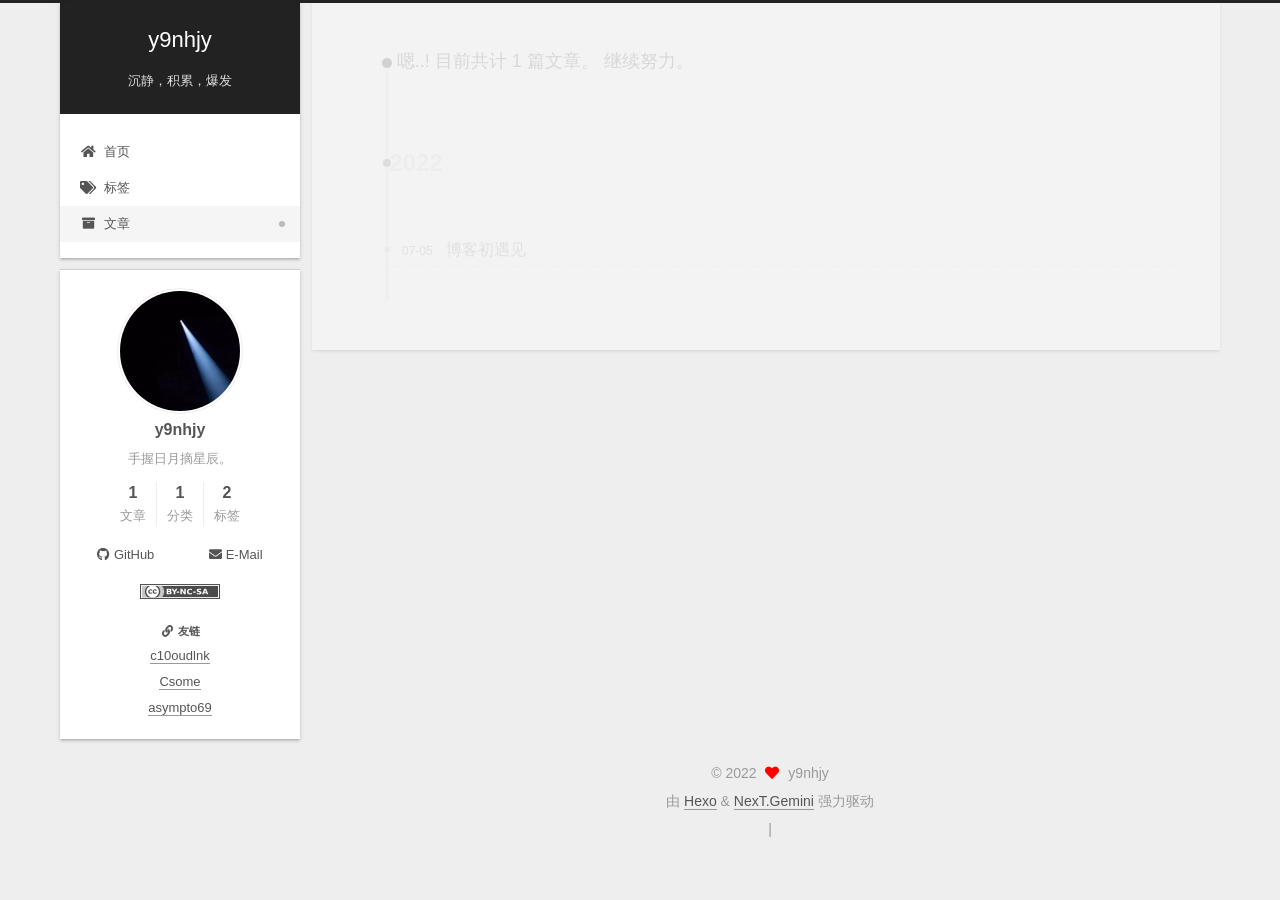
<file: archives/2022/index.html>
<!DOCTYPE html>
<html lang="zh-CN">
<head>
  <meta charset="UTF-8">
<meta name="viewport" content="width=device-width, initial-scale=1, maximum-scale=2">
<meta name="theme-color" content="#222">
<meta name="generator" content="Hexo 6.2.0">
  <link rel="apple-touch-icon" sizes="180x180" href="/images/apple-touch-icon-next.png">
  <link rel="icon" type="image/png" sizes="32x32" href="/images/light-32x32.jpg">
  <link rel="icon" type="image/png" sizes="16x16" href="/images/light-16x16.jpg">
  <link rel="mask-icon" href="/images/logo.svg" color="#222">

<link rel="stylesheet" href="/css/main.css">


<link rel="stylesheet" href="/lib/font-awesome/css/all.min.css">

<script id="hexo-configurations">
    var NexT = window.NexT || {};
    var CONFIG = {"hostname":"y9nhjy.github.io","root":"/","scheme":"Gemini","version":"7.8.0","exturl":false,"sidebar":{"position":"left","display":"always","padding":18,"offset":12,"onmobile":false},"copycode":{"enable":false,"show_result":false,"style":null},"back2top":{"enable":true,"sidebar":false,"scrollpercent":true},"bookmark":{"enable":false,"color":"#222","save":"auto"},"fancybox":false,"mediumzoom":false,"lazyload":false,"pangu":false,"comments":{"style":"tabs","active":null,"storage":true,"lazyload":false,"nav":null},"algolia":{"hits":{"per_page":10},"labels":{"input_placeholder":"Search for Posts","hits_empty":"We didn't find any results for the search: ${query}","hits_stats":"${hits} results found in ${time} ms"}},"localsearch":{"enable":false,"trigger":"auto","top_n_per_article":1,"unescape":false,"preload":false},"motion":{"enable":true,"async":false,"transition":{"post_block":"fadeIn","post_header":"slideDownIn","post_body":"slideDownIn","coll_header":"slideLeftIn","sidebar":"slideUpIn"}}};
  </script>

  <meta name="description" content="手握日月摘星辰。">
<meta property="og:type" content="website">
<meta property="og:title" content="y9nhjy">
<meta property="og:url" content="http://y9nhjy.github.io/archives/2022/index.html">
<meta property="og:site_name" content="y9nhjy">
<meta property="og:description" content="手握日月摘星辰。">
<meta property="og:locale" content="zh_CN">
<meta property="article:author" content="y9nhjy">
<meta property="article:tag" content="CTF">
<meta name="twitter:card" content="summary">

<link rel="canonical" href="http://y9nhjy.github.io/archives/2022/">


<script id="page-configurations">
  // https://hexo.io/docs/variables.html
  CONFIG.page = {
    sidebar: "",
    isHome : false,
    isPost : false,
    lang   : 'zh-CN'
  };
</script>

  <title>文章 | y9nhjy</title>
  






  <noscript>
  <style>
  .use-motion .brand,
  .use-motion .menu-item,
  .sidebar-inner,
  .use-motion .post-block,
  .use-motion .pagination,
  .use-motion .comments,
  .use-motion .post-header,
  .use-motion .post-body,
  .use-motion .collection-header { opacity: initial; }

  .use-motion .site-title,
  .use-motion .site-subtitle {
    opacity: initial;
    top: initial;
  }

  .use-motion .logo-line-before i { left: initial; }
  .use-motion .logo-line-after i { right: initial; }
  </style>
</noscript>

</head>

<body itemscope itemtype="http://schema.org/WebPage">
  <div class="container use-motion">
    <div class="headband"></div>

    <header class="header" itemscope itemtype="http://schema.org/WPHeader">
      <div class="header-inner"><div class="site-brand-container">
  <div class="site-nav-toggle">
    <div class="toggle" aria-label="切换导航栏">
      <span class="toggle-line toggle-line-first"></span>
      <span class="toggle-line toggle-line-middle"></span>
      <span class="toggle-line toggle-line-last"></span>
    </div>
  </div>

  <div class="site-meta">

    <a href="/" class="brand" rel="start">
      <span class="logo-line-before"><i></i></span>
      <h1 class="site-title">y9nhjy</h1>
      <span class="logo-line-after"><i></i></span>
    </a>
      <p class="site-subtitle" itemprop="description">沉静，积累，爆发</p>
  </div>

  <div class="site-nav-right">
    <div class="toggle popup-trigger">
    </div>
  </div>
</div>




<nav class="site-nav">
  <ul id="menu" class="main-menu menu">
        <li class="menu-item menu-item-home">

    <a href="/" rel="section"><i class="fa fa-home fa-fw"></i>首页</a>

  </li>
        <li class="menu-item menu-item-tags">

    <a href="/tags/" rel="section"><i class="fa fa-tags fa-fw"></i>标签</a>

  </li>
        <li class="menu-item menu-item-archives">

    <a href="/archives/" rel="section"><i class="fa fa-archive fa-fw"></i>文章</a>

  </li>
  </ul>
</nav>




</div>
    </header>

    
  <div class="back-to-top">
    <i class="fa fa-arrow-up"></i>
    <span>0%</span>
  </div>


    <main class="main">
      <div class="main-inner">
        <div class="content-wrap">
          

          <div class="content archive">
            

  
  
  
  <div class="post-block">
    <div class="posts-collapse">
      <div class="collection-title">
        <span class="collection-header">嗯..! 目前共计 1 篇文章。 继续努力。</span>
      </div>

      
    <div class="collection-year">
      <span class="collection-header">2022</span>
    </div>

  <article itemscope itemtype="http://schema.org/Article">
    <header class="post-header">

      <div class="post-meta">
        <time itemprop="dateCreated"
              datetime="2022-07-05T15:41:43+08:00"
              content="2022-07-05">
          07-05
        </time>
      </div>

      <div class="post-title">
          <a class="post-title-link" href="/2022/07/05/First-blog/" itemprop="url">
            <span itemprop="name">博客初遇见</span>
          </a>
      </div>

    </header>
  </article>


    </div>
  </div>
  
  
  

  



          </div>
          

<script>
  window.addEventListener('tabs:register', () => {
    let { activeClass } = CONFIG.comments;
    if (CONFIG.comments.storage) {
      activeClass = localStorage.getItem('comments_active') || activeClass;
    }
    if (activeClass) {
      let activeTab = document.querySelector(`a[href="#comment-${activeClass}"]`);
      if (activeTab) {
        activeTab.click();
      }
    }
  });
  if (CONFIG.comments.storage) {
    window.addEventListener('tabs:click', event => {
      if (!event.target.matches('.tabs-comment .tab-content .tab-pane')) return;
      let commentClass = event.target.classList[1];
      localStorage.setItem('comments_active', commentClass);
    });
  }
</script>

        </div>
          
  
  <div class="toggle sidebar-toggle">
    <span class="toggle-line toggle-line-first"></span>
    <span class="toggle-line toggle-line-middle"></span>
    <span class="toggle-line toggle-line-last"></span>
  </div>

  <aside class="sidebar">
    <div class="sidebar-inner">

      <ul class="sidebar-nav motion-element">
        <li class="sidebar-nav-toc">
          文章目录
        </li>
        <li class="sidebar-nav-overview">
          站点概览
        </li>
      </ul>

      <!--noindex-->
      <div class="post-toc-wrap sidebar-panel">
      </div>
      <!--/noindex-->

      <div class="site-overview-wrap sidebar-panel">
        <div class="site-author motion-element" itemprop="author" itemscope itemtype="http://schema.org/Person">
    <img class="site-author-image" itemprop="image" alt="y9nhjy"
      src="/images/light.jpg">
  <p class="site-author-name" itemprop="name">y9nhjy</p>
  <div class="site-description" itemprop="description">手握日月摘星辰。</div>
</div>
<div class="site-state-wrap motion-element">
  <nav class="site-state">
      <div class="site-state-item site-state-posts">
          <a href="/archives/">
        
          <span class="site-state-item-count">1</span>
          <span class="site-state-item-name">文章</span>
        </a>
      </div>
      <div class="site-state-item site-state-categories">
        <span class="site-state-item-count">1</span>
        <span class="site-state-item-name">分类</span>
      </div>
      <div class="site-state-item site-state-tags">
        <span class="site-state-item-count">2</span>
        <span class="site-state-item-name">标签</span>
      </div>
  </nav>
</div>
  <div class="links-of-author motion-element">
      <span class="links-of-author-item">
        <a href="https://github.com/y9nhjy" title="GitHub → https:&#x2F;&#x2F;github.com&#x2F;y9nhjy" rel="noopener" target="_blank"><i class="fab fa-github fa-fw"></i>GitHub</a>
      </span>
      <span class="links-of-author-item">
        <a href="mailto:yqnhjy@qq.com" title="E-Mail → mailto:yqnhjy@qq.com" rel="noopener" target="_blank"><i class="fa fa-envelope fa-fw"></i>E-Mail</a>
      </span>
  </div>
  <div class="cc-license motion-element" itemprop="license">
    <a href="https://creativecommons.org/licenses/by-nc-sa/4.0/" class="cc-opacity" rel="noopener" target="_blank"><img src="/images/cc-by-nc-sa.svg" alt="Creative Commons"></a>
  </div>


  <div class="links-of-blogroll motion-element">
    <div class="links-of-blogroll-title"><i class="fa fa-link fa-fw"></i>
      友链
    </div>
    <ul class="links-of-blogroll-list">
        <li class="links-of-blogroll-item">
          <a href="https://c10udlnk.top/" title="https:&#x2F;&#x2F;c10udlnk.top" rel="noopener" target="_blank">c10oudlnk</a>
        </li>
        <li class="links-of-blogroll-item">
          <a href="https://blog.csome.cc/" title="https:&#x2F;&#x2F;blog.csome.cc&#x2F;" rel="noopener" target="_blank">Csome</a>
        </li>
        <li class="links-of-blogroll-item">
          <a href="https://asympto69.github.io/" title="https:&#x2F;&#x2F;asympto69.github.io&#x2F;" rel="noopener" target="_blank">asympto69</a>
        </li>
    </ul>
  </div>

      </div>

    </div>
  </aside>
  <div id="sidebar-dimmer"></div>


      </div>
    </main>

    <footer class="footer">
      <div class="footer-inner">
        

        

<div class="copyright">
  
  &copy; 
  <span itemprop="copyrightYear">2022</span>
  <span class="with-love">
    <i class="fa fa-heart"></i>
  </span>
  <span class="author" itemprop="copyrightHolder">y9nhjy</span>
</div>
  <div class="powered-by">由 <a href="https://hexo.io/" class="theme-link" rel="noopener" target="_blank">Hexo</a> & <a href="https://theme-next.org/" class="theme-link" rel="noopener" target="_blank">NexT.Gemini</a> 强力驱动
  </div>

        
<div class="busuanzi-count">
  <script async src="https://busuanzi.ibruce.info/busuanzi/2.3/busuanzi.pure.mini.js"></script>
    <span class="post-meta-item" id="busuanzi_container_site_uv" style="display: none;">
      <span class="post-meta-item-icon">
        <i class="fa fa-user"></i>
      </span>
      <span class="site-uv" title="总访客量">
        <span id="busuanzi_value_site_uv"></span>
      </span>
    </span>
    <span class="post-meta-divider">|</span>
    <span class="post-meta-item" id="busuanzi_container_site_pv" style="display: none;">
      <span class="post-meta-item-icon">
        <i class="fa fa-eye"></i>
      </span>
      <span class="site-pv" title="总访问量">
        <span id="busuanzi_value_site_pv"></span>
      </span>
    </span>
</div>








      </div>
    </footer>
  </div>

  
  <script src="/lib/anime.min.js"></script>
  <script src="/lib/velocity/velocity.min.js"></script>
  <script src="/lib/velocity/velocity.ui.min.js"></script>

<script src="/js/utils.js"></script>

<script src="/js/motion.js"></script>


<script src="/js/schemes/pisces.js"></script>


<script src="/js/next-boot.js"></script>




  















  

  

</body>
</html>
</file>
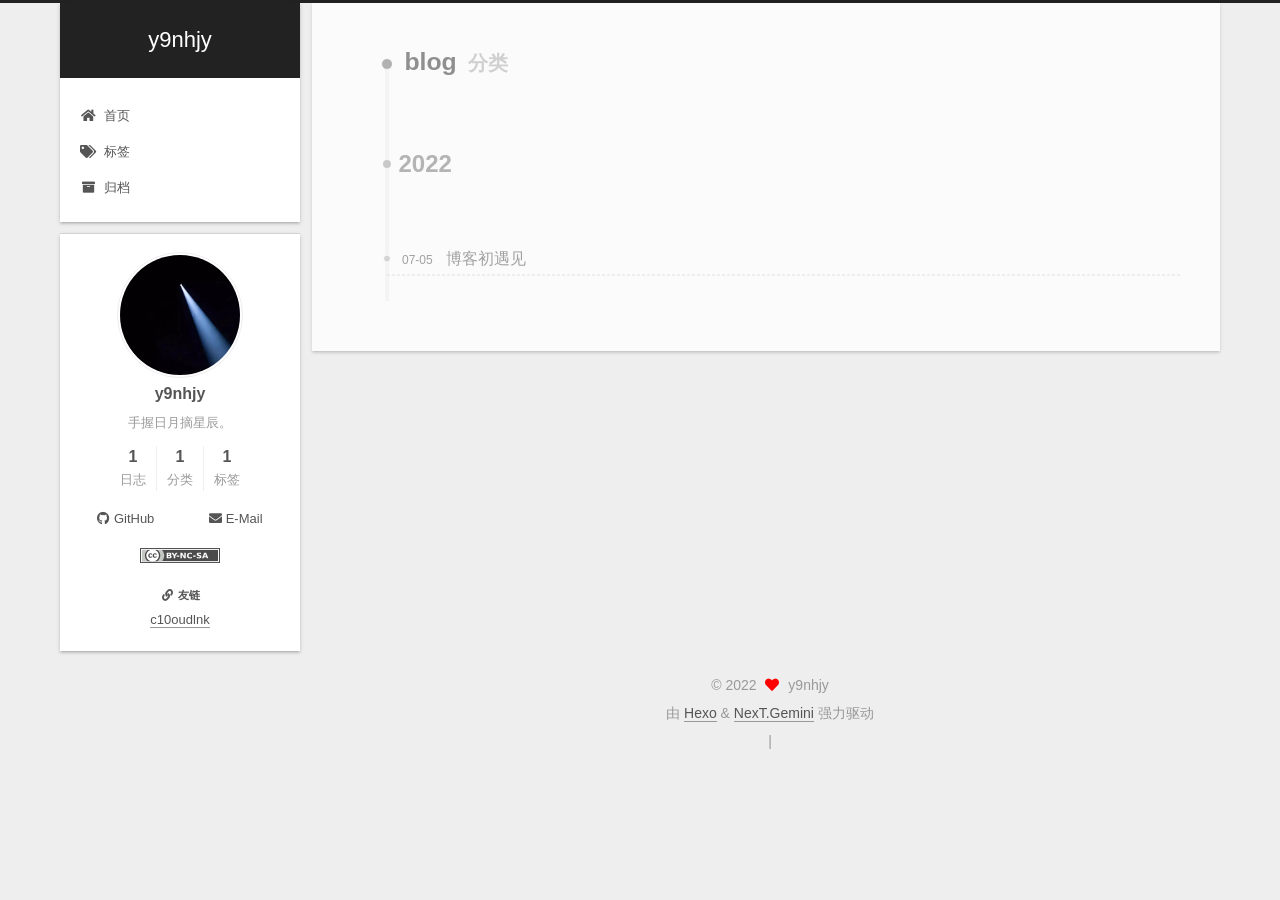
<file: categories/blog/index.html>
<!DOCTYPE html>
<html lang="zh-CN">
<head>
  <meta charset="UTF-8">
<meta name="viewport" content="width=device-width, initial-scale=1, maximum-scale=2">
<meta name="theme-color" content="#222">
<meta name="generator" content="Hexo 6.2.0">
  <link rel="apple-touch-icon" sizes="180x180" href="/images/apple-touch-icon-next.png">
  <link rel="icon" type="image/png" sizes="32x32" href="/images/light-32x32.jpg">
  <link rel="icon" type="image/png" sizes="16x16" href="/images/light-16x16.jpg">
  <link rel="mask-icon" href="/images/logo.svg" color="#222">

<link rel="stylesheet" href="/css/main.css">


<link rel="stylesheet" href="/lib/font-awesome/css/all.min.css">

<script id="hexo-configurations">
    var NexT = window.NexT || {};
    var CONFIG = {"hostname":"y9nhjy.github.io","root":"/","scheme":"Gemini","version":"7.8.0","exturl":false,"sidebar":{"position":"left","display":"always","padding":18,"offset":12,"onmobile":false},"copycode":{"enable":false,"show_result":false,"style":null},"back2top":{"enable":true,"sidebar":false,"scrollpercent":true},"bookmark":{"enable":false,"color":"#222","save":"auto"},"fancybox":false,"mediumzoom":false,"lazyload":false,"pangu":false,"comments":{"style":"tabs","active":null,"storage":true,"lazyload":false,"nav":null},"algolia":{"hits":{"per_page":10},"labels":{"input_placeholder":"Search for Posts","hits_empty":"We didn't find any results for the search: ${query}","hits_stats":"${hits} results found in ${time} ms"}},"localsearch":{"enable":false,"trigger":"auto","top_n_per_article":1,"unescape":false,"preload":false},"motion":{"enable":true,"async":false,"transition":{"post_block":"fadeIn","post_header":"slideDownIn","post_body":"slideDownIn","coll_header":"slideLeftIn","sidebar":"slideUpIn"}}};
  </script>

  <meta name="description" content="手握日月摘星辰。">
<meta property="og:type" content="website">
<meta property="og:title" content="y9nhjy">
<meta property="og:url" content="http://y9nhjy.github.io/categories/blog/index.html">
<meta property="og:site_name" content="y9nhjy">
<meta property="og:description" content="手握日月摘星辰。">
<meta property="og:locale" content="zh_CN">
<meta property="article:author" content="y9nhjy">
<meta name="twitter:card" content="summary">

<link rel="canonical" href="http://y9nhjy.github.io/categories/blog/">


<script id="page-configurations">
  // https://hexo.io/docs/variables.html
  CONFIG.page = {
    sidebar: "",
    isHome : false,
    isPost : false,
    lang   : 'zh-CN'
  };
</script>

  <title>分类: blog | y9nhjy</title>
  






  <noscript>
  <style>
  .use-motion .brand,
  .use-motion .menu-item,
  .sidebar-inner,
  .use-motion .post-block,
  .use-motion .pagination,
  .use-motion .comments,
  .use-motion .post-header,
  .use-motion .post-body,
  .use-motion .collection-header { opacity: initial; }

  .use-motion .site-title,
  .use-motion .site-subtitle {
    opacity: initial;
    top: initial;
  }

  .use-motion .logo-line-before i { left: initial; }
  .use-motion .logo-line-after i { right: initial; }
  </style>
</noscript>

</head>

<body itemscope itemtype="http://schema.org/WebPage">
  <div class="container use-motion">
    <div class="headband"></div>

    <header class="header" itemscope itemtype="http://schema.org/WPHeader">
      <div class="header-inner"><div class="site-brand-container">
  <div class="site-nav-toggle">
    <div class="toggle" aria-label="切换导航栏">
      <span class="toggle-line toggle-line-first"></span>
      <span class="toggle-line toggle-line-middle"></span>
      <span class="toggle-line toggle-line-last"></span>
    </div>
  </div>

  <div class="site-meta">

    <a href="/" class="brand" rel="start">
      <span class="logo-line-before"><i></i></span>
      <h1 class="site-title">y9nhjy</h1>
      <span class="logo-line-after"><i></i></span>
    </a>
  </div>

  <div class="site-nav-right">
    <div class="toggle popup-trigger">
    </div>
  </div>
</div>




<nav class="site-nav">
  <ul id="menu" class="main-menu menu">
        <li class="menu-item menu-item-home">

    <a href="/" rel="section"><i class="fa fa-home fa-fw"></i>首页</a>

  </li>
        <li class="menu-item menu-item-tags">

    <a href="/tags/" rel="section"><i class="fa fa-tags fa-fw"></i>标签</a>

  </li>
        <li class="menu-item menu-item-archives">

    <a href="/archives/" rel="section"><i class="fa fa-archive fa-fw"></i>归档</a>

  </li>
  </ul>
</nav>




</div>
    </header>

    
  <div class="back-to-top">
    <i class="fa fa-arrow-up"></i>
    <span>0%</span>
  </div>


    <main class="main">
      <div class="main-inner">
        <div class="content-wrap">
          

          <div class="content category">
            

  
  
  
  <div class="post-block">
    <div class="posts-collapse">
      <div class="collection-title">
        <h2 class="collection-header">blog
          <small>分类</small>
        </h2>
      </div>

      
    <div class="collection-year">
      <span class="collection-header">2022</span>
    </div>

  <article itemscope itemtype="http://schema.org/Article">
    <header class="post-header">

      <div class="post-meta">
        <time itemprop="dateCreated"
              datetime="2022-07-05T15:41:43+08:00"
              content="2022-07-05">
          07-05
        </time>
      </div>

      <div class="post-title">
          <a class="post-title-link" href="/2022/07/05/First-blog/" itemprop="url">
            <span itemprop="name">博客初遇见</span>
          </a>
      </div>

    </header>
  </article>

    </div>
  </div>
  
  
  

  



          </div>
          

<script>
  window.addEventListener('tabs:register', () => {
    let { activeClass } = CONFIG.comments;
    if (CONFIG.comments.storage) {
      activeClass = localStorage.getItem('comments_active') || activeClass;
    }
    if (activeClass) {
      let activeTab = document.querySelector(`a[href="#comment-${activeClass}"]`);
      if (activeTab) {
        activeTab.click();
      }
    }
  });
  if (CONFIG.comments.storage) {
    window.addEventListener('tabs:click', event => {
      if (!event.target.matches('.tabs-comment .tab-content .tab-pane')) return;
      let commentClass = event.target.classList[1];
      localStorage.setItem('comments_active', commentClass);
    });
  }
</script>

        </div>
          
  
  <div class="toggle sidebar-toggle">
    <span class="toggle-line toggle-line-first"></span>
    <span class="toggle-line toggle-line-middle"></span>
    <span class="toggle-line toggle-line-last"></span>
  </div>

  <aside class="sidebar">
    <div class="sidebar-inner">

      <ul class="sidebar-nav motion-element">
        <li class="sidebar-nav-toc">
          文章目录
        </li>
        <li class="sidebar-nav-overview">
          站点概览
        </li>
      </ul>

      <!--noindex-->
      <div class="post-toc-wrap sidebar-panel">
      </div>
      <!--/noindex-->

      <div class="site-overview-wrap sidebar-panel">
        <div class="site-author motion-element" itemprop="author" itemscope itemtype="http://schema.org/Person">
    <img class="site-author-image" itemprop="image" alt="y9nhjy"
      src="/images/light.jpg">
  <p class="site-author-name" itemprop="name">y9nhjy</p>
  <div class="site-description" itemprop="description">手握日月摘星辰。</div>
</div>
<div class="site-state-wrap motion-element">
  <nav class="site-state">
      <div class="site-state-item site-state-posts">
          <a href="/archives/">
        
          <span class="site-state-item-count">1</span>
          <span class="site-state-item-name">日志</span>
        </a>
      </div>
      <div class="site-state-item site-state-categories">
        <span class="site-state-item-count">1</span>
        <span class="site-state-item-name">分类</span>
      </div>
      <div class="site-state-item site-state-tags">
        <span class="site-state-item-count">1</span>
        <span class="site-state-item-name">标签</span>
      </div>
  </nav>
</div>
  <div class="links-of-author motion-element">
      <span class="links-of-author-item">
        <a href="https://github.com/y9nhjy" title="GitHub → https:&#x2F;&#x2F;github.com&#x2F;y9nhjy" rel="noopener" target="_blank"><i class="fab fa-github fa-fw"></i>GitHub</a>
      </span>
      <span class="links-of-author-item">
        <a href="mailto:yqnhjy@qq.com" title="E-Mail → mailto:yqnhjy@qq.com" rel="noopener" target="_blank"><i class="fa fa-envelope fa-fw"></i>E-Mail</a>
      </span>
  </div>
  <div class="cc-license motion-element" itemprop="license">
    <a href="https://creativecommons.org/licenses/by-nc-sa/4.0/" class="cc-opacity" rel="noopener" target="_blank"><img src="/images/cc-by-nc-sa.svg" alt="Creative Commons"></a>
  </div>


  <div class="links-of-blogroll motion-element">
    <div class="links-of-blogroll-title"><i class="fa fa-link fa-fw"></i>
      友链
    </div>
    <ul class="links-of-blogroll-list">
        <li class="links-of-blogroll-item">
          <a href="https://c10udlnk.top/" title="https:&#x2F;&#x2F;c10udlnk.top" rel="noopener" target="_blank">c10oudlnk</a>
        </li>
    </ul>
  </div>

      </div>

    </div>
  </aside>
  <div id="sidebar-dimmer"></div>


      </div>
    </main>

    <footer class="footer">
      <div class="footer-inner">
        

        

<div class="copyright">
  
  &copy; 
  <span itemprop="copyrightYear">2022</span>
  <span class="with-love">
    <i class="fa fa-heart"></i>
  </span>
  <span class="author" itemprop="copyrightHolder">y9nhjy</span>
</div>
  <div class="powered-by">由 <a href="https://hexo.io/" class="theme-link" rel="noopener" target="_blank">Hexo</a> & <a href="https://theme-next.org/" class="theme-link" rel="noopener" target="_blank">NexT.Gemini</a> 强力驱动
  </div>

        
<div class="busuanzi-count">
  <script async src="https://busuanzi.ibruce.info/busuanzi/2.3/busuanzi.pure.mini.js"></script>
    <span class="post-meta-item" id="busuanzi_container_site_uv" style="display: none;">
      <span class="post-meta-item-icon">
        <i class="fa fa-user"></i>
      </span>
      <span class="site-uv" title="总访客量">
        <span id="busuanzi_value_site_uv"></span>
      </span>
    </span>
    <span class="post-meta-divider">|</span>
    <span class="post-meta-item" id="busuanzi_container_site_pv" style="display: none;">
      <span class="post-meta-item-icon">
        <i class="fa fa-eye"></i>
      </span>
      <span class="site-pv" title="总访问量">
        <span id="busuanzi_value_site_pv"></span>
      </span>
    </span>
</div>








      </div>
    </footer>
  </div>

  
  <script src="/lib/anime.min.js"></script>
  <script src="/lib/velocity/velocity.min.js"></script>
  <script src="/lib/velocity/velocity.ui.min.js"></script>

<script src="/js/utils.js"></script>

<script src="/js/motion.js"></script>


<script src="/js/schemes/pisces.js"></script>


<script src="/js/next-boot.js"></script>




  















  

  

</body>
</html>
</file>
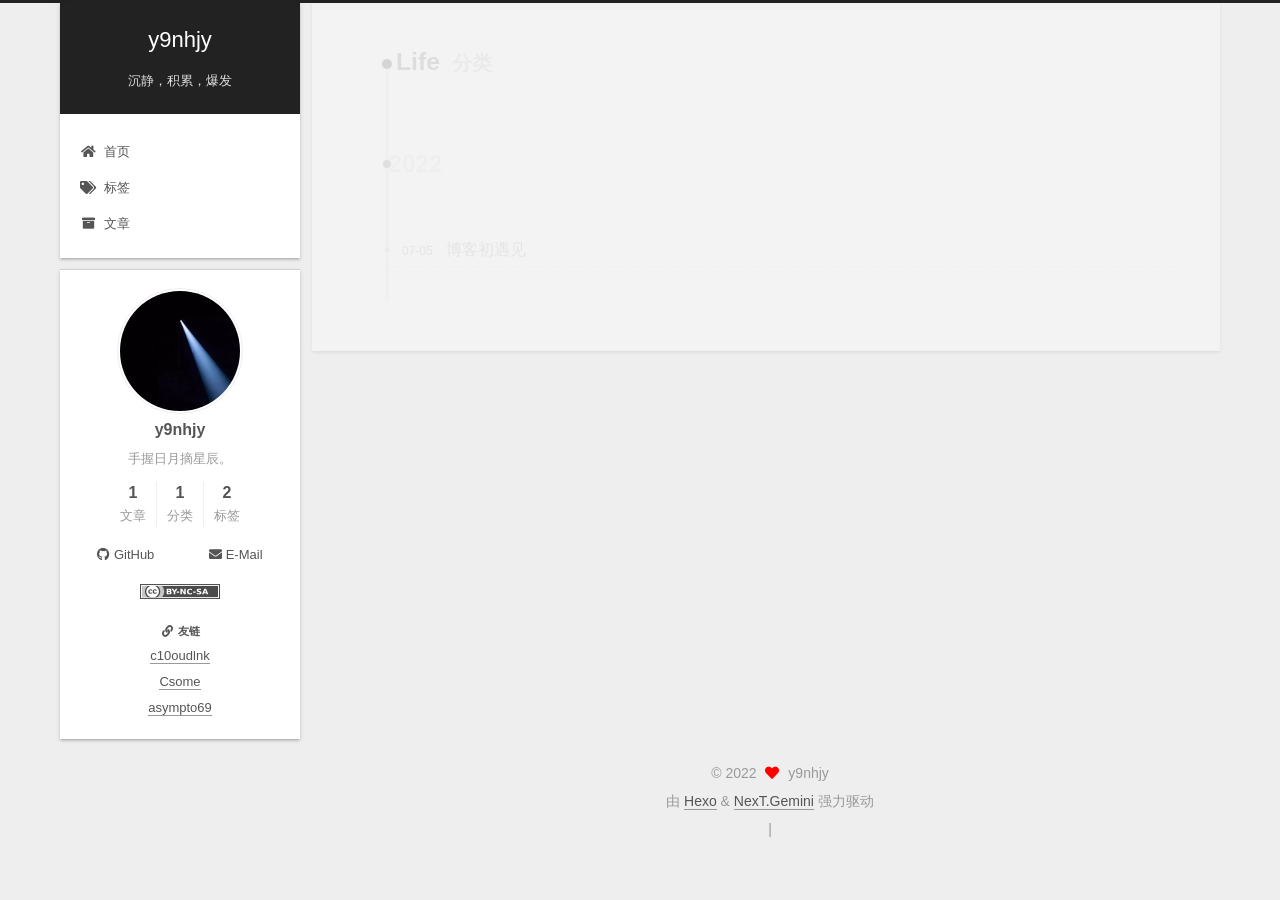
<file: categories/Life/index.html>
<!DOCTYPE html>
<html lang="zh-CN">
<head>
  <meta charset="UTF-8">
<meta name="viewport" content="width=device-width, initial-scale=1, maximum-scale=2">
<meta name="theme-color" content="#222">
<meta name="generator" content="Hexo 6.2.0">
  <link rel="apple-touch-icon" sizes="180x180" href="/images/apple-touch-icon-next.png">
  <link rel="icon" type="image/png" sizes="32x32" href="/images/light-32x32.jpg">
  <link rel="icon" type="image/png" sizes="16x16" href="/images/light-16x16.jpg">
  <link rel="mask-icon" href="/images/logo.svg" color="#222">

<link rel="stylesheet" href="/css/main.css">


<link rel="stylesheet" href="/lib/font-awesome/css/all.min.css">

<script id="hexo-configurations">
    var NexT = window.NexT || {};
    var CONFIG = {"hostname":"y9nhjy.github.io","root":"/","scheme":"Gemini","version":"7.8.0","exturl":false,"sidebar":{"position":"left","display":"always","padding":18,"offset":12,"onmobile":false},"copycode":{"enable":false,"show_result":false,"style":null},"back2top":{"enable":true,"sidebar":false,"scrollpercent":true},"bookmark":{"enable":false,"color":"#222","save":"auto"},"fancybox":false,"mediumzoom":false,"lazyload":false,"pangu":false,"comments":{"style":"tabs","active":null,"storage":true,"lazyload":false,"nav":null},"algolia":{"hits":{"per_page":10},"labels":{"input_placeholder":"Search for Posts","hits_empty":"We didn't find any results for the search: ${query}","hits_stats":"${hits} results found in ${time} ms"}},"localsearch":{"enable":false,"trigger":"auto","top_n_per_article":1,"unescape":false,"preload":false},"motion":{"enable":true,"async":false,"transition":{"post_block":"fadeIn","post_header":"slideDownIn","post_body":"slideDownIn","coll_header":"slideLeftIn","sidebar":"slideUpIn"}}};
  </script>

  <meta name="description" content="手握日月摘星辰。">
<meta property="og:type" content="website">
<meta property="og:title" content="y9nhjy">
<meta property="og:url" content="http://y9nhjy.github.io/categories/Life/index.html">
<meta property="og:site_name" content="y9nhjy">
<meta property="og:description" content="手握日月摘星辰。">
<meta property="og:locale" content="zh_CN">
<meta property="article:author" content="y9nhjy">
<meta property="article:tag" content="CTF">
<meta name="twitter:card" content="summary">

<link rel="canonical" href="http://y9nhjy.github.io/categories/Life/">


<script id="page-configurations">
  // https://hexo.io/docs/variables.html
  CONFIG.page = {
    sidebar: "",
    isHome : false,
    isPost : false,
    lang   : 'zh-CN'
  };
</script>

  <title>分类: Life | y9nhjy</title>
  






  <noscript>
  <style>
  .use-motion .brand,
  .use-motion .menu-item,
  .sidebar-inner,
  .use-motion .post-block,
  .use-motion .pagination,
  .use-motion .comments,
  .use-motion .post-header,
  .use-motion .post-body,
  .use-motion .collection-header { opacity: initial; }

  .use-motion .site-title,
  .use-motion .site-subtitle {
    opacity: initial;
    top: initial;
  }

  .use-motion .logo-line-before i { left: initial; }
  .use-motion .logo-line-after i { right: initial; }
  </style>
</noscript>

</head>

<body itemscope itemtype="http://schema.org/WebPage">
  <div class="container use-motion">
    <div class="headband"></div>

    <header class="header" itemscope itemtype="http://schema.org/WPHeader">
      <div class="header-inner"><div class="site-brand-container">
  <div class="site-nav-toggle">
    <div class="toggle" aria-label="切换导航栏">
      <span class="toggle-line toggle-line-first"></span>
      <span class="toggle-line toggle-line-middle"></span>
      <span class="toggle-line toggle-line-last"></span>
    </div>
  </div>

  <div class="site-meta">

    <a href="/" class="brand" rel="start">
      <span class="logo-line-before"><i></i></span>
      <h1 class="site-title">y9nhjy</h1>
      <span class="logo-line-after"><i></i></span>
    </a>
      <p class="site-subtitle" itemprop="description">沉静，积累，爆发</p>
  </div>

  <div class="site-nav-right">
    <div class="toggle popup-trigger">
    </div>
  </div>
</div>




<nav class="site-nav">
  <ul id="menu" class="main-menu menu">
        <li class="menu-item menu-item-home">

    <a href="/" rel="section"><i class="fa fa-home fa-fw"></i>首页</a>

  </li>
        <li class="menu-item menu-item-tags">

    <a href="/tags/" rel="section"><i class="fa fa-tags fa-fw"></i>标签</a>

  </li>
        <li class="menu-item menu-item-archives">

    <a href="/archives/" rel="section"><i class="fa fa-archive fa-fw"></i>文章</a>

  </li>
  </ul>
</nav>




</div>
    </header>

    
  <div class="back-to-top">
    <i class="fa fa-arrow-up"></i>
    <span>0%</span>
  </div>


    <main class="main">
      <div class="main-inner">
        <div class="content-wrap">
          

          <div class="content category">
            

  
  
  
  <div class="post-block">
    <div class="posts-collapse">
      <div class="collection-title">
        <h2 class="collection-header">Life
          <small>分类</small>
        </h2>
      </div>

      
    <div class="collection-year">
      <span class="collection-header">2022</span>
    </div>

  <article itemscope itemtype="http://schema.org/Article">
    <header class="post-header">

      <div class="post-meta">
        <time itemprop="dateCreated"
              datetime="2022-07-05T15:41:43+08:00"
              content="2022-07-05">
          07-05
        </time>
      </div>

      <div class="post-title">
          <a class="post-title-link" href="/2022/07/05/First-blog/" itemprop="url">
            <span itemprop="name">博客初遇见</span>
          </a>
      </div>

    </header>
  </article>

    </div>
  </div>
  
  
  

  



          </div>
          

<script>
  window.addEventListener('tabs:register', () => {
    let { activeClass } = CONFIG.comments;
    if (CONFIG.comments.storage) {
      activeClass = localStorage.getItem('comments_active') || activeClass;
    }
    if (activeClass) {
      let activeTab = document.querySelector(`a[href="#comment-${activeClass}"]`);
      if (activeTab) {
        activeTab.click();
      }
    }
  });
  if (CONFIG.comments.storage) {
    window.addEventListener('tabs:click', event => {
      if (!event.target.matches('.tabs-comment .tab-content .tab-pane')) return;
      let commentClass = event.target.classList[1];
      localStorage.setItem('comments_active', commentClass);
    });
  }
</script>

        </div>
          
  
  <div class="toggle sidebar-toggle">
    <span class="toggle-line toggle-line-first"></span>
    <span class="toggle-line toggle-line-middle"></span>
    <span class="toggle-line toggle-line-last"></span>
  </div>

  <aside class="sidebar">
    <div class="sidebar-inner">

      <ul class="sidebar-nav motion-element">
        <li class="sidebar-nav-toc">
          文章目录
        </li>
        <li class="sidebar-nav-overview">
          站点概览
        </li>
      </ul>

      <!--noindex-->
      <div class="post-toc-wrap sidebar-panel">
      </div>
      <!--/noindex-->

      <div class="site-overview-wrap sidebar-panel">
        <div class="site-author motion-element" itemprop="author" itemscope itemtype="http://schema.org/Person">
    <img class="site-author-image" itemprop="image" alt="y9nhjy"
      src="/images/light.jpg">
  <p class="site-author-name" itemprop="name">y9nhjy</p>
  <div class="site-description" itemprop="description">手握日月摘星辰。</div>
</div>
<div class="site-state-wrap motion-element">
  <nav class="site-state">
      <div class="site-state-item site-state-posts">
          <a href="/archives/">
        
          <span class="site-state-item-count">1</span>
          <span class="site-state-item-name">文章</span>
        </a>
      </div>
      <div class="site-state-item site-state-categories">
        <span class="site-state-item-count">1</span>
        <span class="site-state-item-name">分类</span>
      </div>
      <div class="site-state-item site-state-tags">
        <span class="site-state-item-count">2</span>
        <span class="site-state-item-name">标签</span>
      </div>
  </nav>
</div>
  <div class="links-of-author motion-element">
      <span class="links-of-author-item">
        <a href="https://github.com/y9nhjy" title="GitHub → https:&#x2F;&#x2F;github.com&#x2F;y9nhjy" rel="noopener" target="_blank"><i class="fab fa-github fa-fw"></i>GitHub</a>
      </span>
      <span class="links-of-author-item">
        <a href="mailto:yqnhjy@qq.com" title="E-Mail → mailto:yqnhjy@qq.com" rel="noopener" target="_blank"><i class="fa fa-envelope fa-fw"></i>E-Mail</a>
      </span>
  </div>
  <div class="cc-license motion-element" itemprop="license">
    <a href="https://creativecommons.org/licenses/by-nc-sa/4.0/" class="cc-opacity" rel="noopener" target="_blank"><img src="/images/cc-by-nc-sa.svg" alt="Creative Commons"></a>
  </div>


  <div class="links-of-blogroll motion-element">
    <div class="links-of-blogroll-title"><i class="fa fa-link fa-fw"></i>
      友链
    </div>
    <ul class="links-of-blogroll-list">
        <li class="links-of-blogroll-item">
          <a href="https://c10udlnk.top/" title="https:&#x2F;&#x2F;c10udlnk.top" rel="noopener" target="_blank">c10oudlnk</a>
        </li>
        <li class="links-of-blogroll-item">
          <a href="https://blog.csome.cc/" title="https:&#x2F;&#x2F;blog.csome.cc&#x2F;" rel="noopener" target="_blank">Csome</a>
        </li>
        <li class="links-of-blogroll-item">
          <a href="https://asympto69.github.io/" title="https:&#x2F;&#x2F;asympto69.github.io&#x2F;" rel="noopener" target="_blank">asympto69</a>
        </li>
    </ul>
  </div>

      </div>

    </div>
  </aside>
  <div id="sidebar-dimmer"></div>


      </div>
    </main>

    <footer class="footer">
      <div class="footer-inner">
        

        

<div class="copyright">
  
  &copy; 
  <span itemprop="copyrightYear">2022</span>
  <span class="with-love">
    <i class="fa fa-heart"></i>
  </span>
  <span class="author" itemprop="copyrightHolder">y9nhjy</span>
</div>
  <div class="powered-by">由 <a href="https://hexo.io/" class="theme-link" rel="noopener" target="_blank">Hexo</a> & <a href="https://theme-next.org/" class="theme-link" rel="noopener" target="_blank">NexT.Gemini</a> 强力驱动
  </div>

        
<div class="busuanzi-count">
  <script async src="https://busuanzi.ibruce.info/busuanzi/2.3/busuanzi.pure.mini.js"></script>
    <span class="post-meta-item" id="busuanzi_container_site_uv" style="display: none;">
      <span class="post-meta-item-icon">
        <i class="fa fa-user"></i>
      </span>
      <span class="site-uv" title="总访客量">
        <span id="busuanzi_value_site_uv"></span>
      </span>
    </span>
    <span class="post-meta-divider">|</span>
    <span class="post-meta-item" id="busuanzi_container_site_pv" style="display: none;">
      <span class="post-meta-item-icon">
        <i class="fa fa-eye"></i>
      </span>
      <span class="site-pv" title="总访问量">
        <span id="busuanzi_value_site_pv"></span>
      </span>
    </span>
</div>








      </div>
    </footer>
  </div>

  
  <script src="/lib/anime.min.js"></script>
  <script src="/lib/velocity/velocity.min.js"></script>
  <script src="/lib/velocity/velocity.ui.min.js"></script>

<script src="/js/utils.js"></script>

<script src="/js/motion.js"></script>


<script src="/js/schemes/pisces.js"></script>


<script src="/js/next-boot.js"></script>




  















  

  

</body>
</html>
</file>
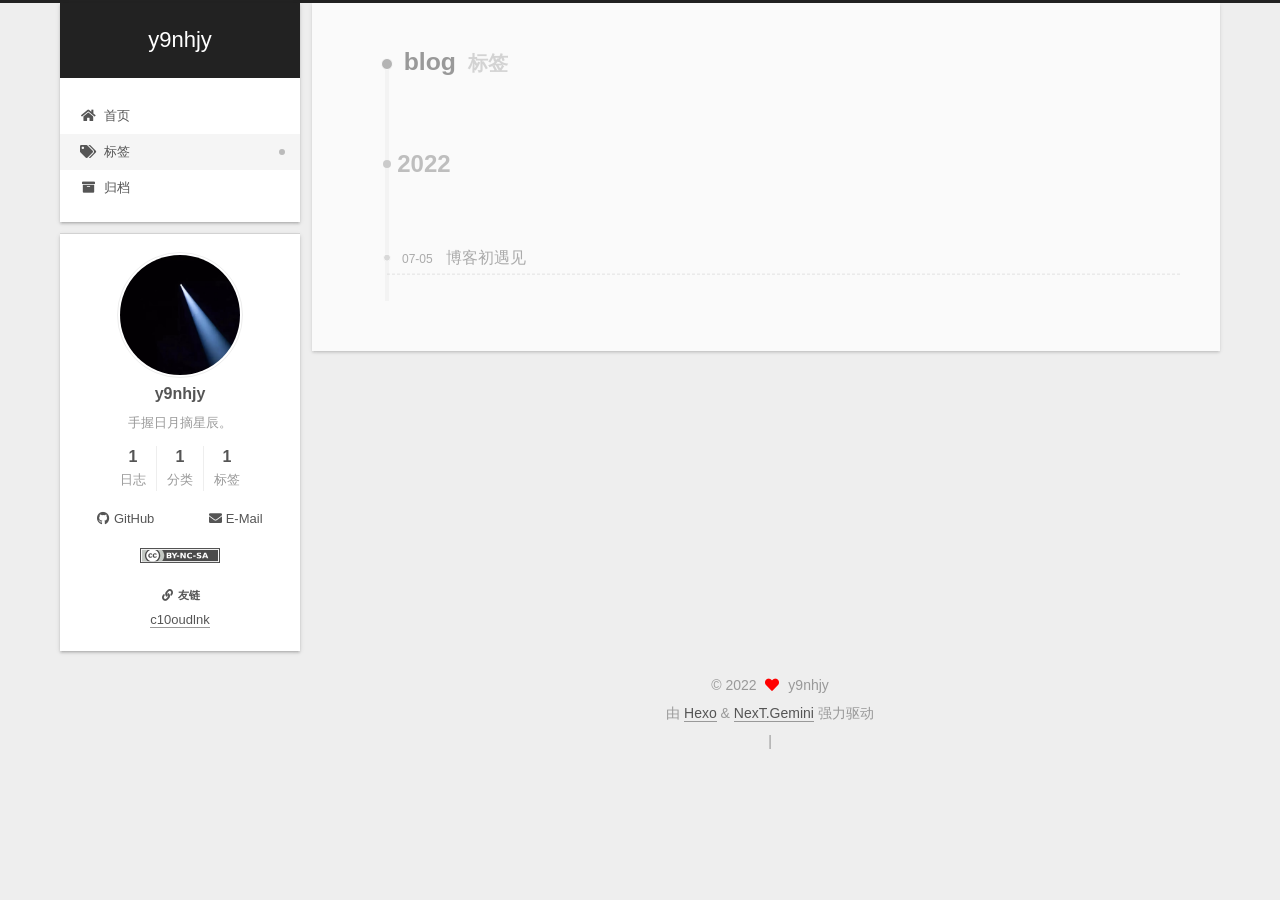
<file: tags/blog/index.html>
<!DOCTYPE html>
<html lang="zh-CN">
<head>
  <meta charset="UTF-8">
<meta name="viewport" content="width=device-width, initial-scale=1, maximum-scale=2">
<meta name="theme-color" content="#222">
<meta name="generator" content="Hexo 6.2.0">
  <link rel="apple-touch-icon" sizes="180x180" href="/images/apple-touch-icon-next.png">
  <link rel="icon" type="image/png" sizes="32x32" href="/images/light-32x32.jpg">
  <link rel="icon" type="image/png" sizes="16x16" href="/images/light-16x16.jpg">
  <link rel="mask-icon" href="/images/logo.svg" color="#222">

<link rel="stylesheet" href="/css/main.css">


<link rel="stylesheet" href="/lib/font-awesome/css/all.min.css">

<script id="hexo-configurations">
    var NexT = window.NexT || {};
    var CONFIG = {"hostname":"y9nhjy.github.io","root":"/","scheme":"Gemini","version":"7.8.0","exturl":false,"sidebar":{"position":"left","display":"always","padding":18,"offset":12,"onmobile":false},"copycode":{"enable":false,"show_result":false,"style":null},"back2top":{"enable":true,"sidebar":false,"scrollpercent":true},"bookmark":{"enable":false,"color":"#222","save":"auto"},"fancybox":false,"mediumzoom":false,"lazyload":false,"pangu":false,"comments":{"style":"tabs","active":null,"storage":true,"lazyload":false,"nav":null},"algolia":{"hits":{"per_page":10},"labels":{"input_placeholder":"Search for Posts","hits_empty":"We didn't find any results for the search: ${query}","hits_stats":"${hits} results found in ${time} ms"}},"localsearch":{"enable":false,"trigger":"auto","top_n_per_article":1,"unescape":false,"preload":false},"motion":{"enable":true,"async":false,"transition":{"post_block":"fadeIn","post_header":"slideDownIn","post_body":"slideDownIn","coll_header":"slideLeftIn","sidebar":"slideUpIn"}}};
  </script>

  <meta name="description" content="手握日月摘星辰。">
<meta property="og:type" content="website">
<meta property="og:title" content="y9nhjy">
<meta property="og:url" content="http://y9nhjy.github.io/tags/blog/index.html">
<meta property="og:site_name" content="y9nhjy">
<meta property="og:description" content="手握日月摘星辰。">
<meta property="og:locale" content="zh_CN">
<meta property="article:author" content="y9nhjy">
<meta name="twitter:card" content="summary">

<link rel="canonical" href="http://y9nhjy.github.io/tags/blog/">


<script id="page-configurations">
  // https://hexo.io/docs/variables.html
  CONFIG.page = {
    sidebar: "",
    isHome : false,
    isPost : false,
    lang   : 'zh-CN'
  };
</script>

  <title>标签: blog | y9nhjy</title>
  






  <noscript>
  <style>
  .use-motion .brand,
  .use-motion .menu-item,
  .sidebar-inner,
  .use-motion .post-block,
  .use-motion .pagination,
  .use-motion .comments,
  .use-motion .post-header,
  .use-motion .post-body,
  .use-motion .collection-header { opacity: initial; }

  .use-motion .site-title,
  .use-motion .site-subtitle {
    opacity: initial;
    top: initial;
  }

  .use-motion .logo-line-before i { left: initial; }
  .use-motion .logo-line-after i { right: initial; }
  </style>
</noscript>

</head>

<body itemscope itemtype="http://schema.org/WebPage">
  <div class="container use-motion">
    <div class="headband"></div>

    <header class="header" itemscope itemtype="http://schema.org/WPHeader">
      <div class="header-inner"><div class="site-brand-container">
  <div class="site-nav-toggle">
    <div class="toggle" aria-label="切换导航栏">
      <span class="toggle-line toggle-line-first"></span>
      <span class="toggle-line toggle-line-middle"></span>
      <span class="toggle-line toggle-line-last"></span>
    </div>
  </div>

  <div class="site-meta">

    <a href="/" class="brand" rel="start">
      <span class="logo-line-before"><i></i></span>
      <h1 class="site-title">y9nhjy</h1>
      <span class="logo-line-after"><i></i></span>
    </a>
  </div>

  <div class="site-nav-right">
    <div class="toggle popup-trigger">
    </div>
  </div>
</div>




<nav class="site-nav">
  <ul id="menu" class="main-menu menu">
        <li class="menu-item menu-item-home">

    <a href="/" rel="section"><i class="fa fa-home fa-fw"></i>首页</a>

  </li>
        <li class="menu-item menu-item-tags">

    <a href="/tags/" rel="section"><i class="fa fa-tags fa-fw"></i>标签</a>

  </li>
        <li class="menu-item menu-item-archives">

    <a href="/archives/" rel="section"><i class="fa fa-archive fa-fw"></i>归档</a>

  </li>
  </ul>
</nav>




</div>
    </header>

    
  <div class="back-to-top">
    <i class="fa fa-arrow-up"></i>
    <span>0%</span>
  </div>


    <main class="main">
      <div class="main-inner">
        <div class="content-wrap">
          

          <div class="content tag">
            

  
  
  
  <div class="post-block">
    <div class="posts-collapse">
      <div class="collection-title">
        <h2 class="collection-header">blog
          <small>标签</small>
        </h2>
      </div>

      
    <div class="collection-year">
      <span class="collection-header">2022</span>
    </div>

  <article itemscope itemtype="http://schema.org/Article">
    <header class="post-header">

      <div class="post-meta">
        <time itemprop="dateCreated"
              datetime="2022-07-05T15:41:43+08:00"
              content="2022-07-05">
          07-05
        </time>
      </div>

      <div class="post-title">
          <a class="post-title-link" href="/2022/07/05/First-blog/" itemprop="url">
            <span itemprop="name">博客初遇见</span>
          </a>
      </div>

    </header>
  </article>

    </div>
  </div>
  
  
  

  



          </div>
          

<script>
  window.addEventListener('tabs:register', () => {
    let { activeClass } = CONFIG.comments;
    if (CONFIG.comments.storage) {
      activeClass = localStorage.getItem('comments_active') || activeClass;
    }
    if (activeClass) {
      let activeTab = document.querySelector(`a[href="#comment-${activeClass}"]`);
      if (activeTab) {
        activeTab.click();
      }
    }
  });
  if (CONFIG.comments.storage) {
    window.addEventListener('tabs:click', event => {
      if (!event.target.matches('.tabs-comment .tab-content .tab-pane')) return;
      let commentClass = event.target.classList[1];
      localStorage.setItem('comments_active', commentClass);
    });
  }
</script>

        </div>
          
  
  <div class="toggle sidebar-toggle">
    <span class="toggle-line toggle-line-first"></span>
    <span class="toggle-line toggle-line-middle"></span>
    <span class="toggle-line toggle-line-last"></span>
  </div>

  <aside class="sidebar">
    <div class="sidebar-inner">

      <ul class="sidebar-nav motion-element">
        <li class="sidebar-nav-toc">
          文章目录
        </li>
        <li class="sidebar-nav-overview">
          站点概览
        </li>
      </ul>

      <!--noindex-->
      <div class="post-toc-wrap sidebar-panel">
      </div>
      <!--/noindex-->

      <div class="site-overview-wrap sidebar-panel">
        <div class="site-author motion-element" itemprop="author" itemscope itemtype="http://schema.org/Person">
    <img class="site-author-image" itemprop="image" alt="y9nhjy"
      src="/images/light.jpg">
  <p class="site-author-name" itemprop="name">y9nhjy</p>
  <div class="site-description" itemprop="description">手握日月摘星辰。</div>
</div>
<div class="site-state-wrap motion-element">
  <nav class="site-state">
      <div class="site-state-item site-state-posts">
          <a href="/archives/">
        
          <span class="site-state-item-count">1</span>
          <span class="site-state-item-name">日志</span>
        </a>
      </div>
      <div class="site-state-item site-state-categories">
        <span class="site-state-item-count">1</span>
        <span class="site-state-item-name">分类</span>
      </div>
      <div class="site-state-item site-state-tags">
        <span class="site-state-item-count">1</span>
        <span class="site-state-item-name">标签</span>
      </div>
  </nav>
</div>
  <div class="links-of-author motion-element">
      <span class="links-of-author-item">
        <a href="https://github.com/y9nhjy" title="GitHub → https:&#x2F;&#x2F;github.com&#x2F;y9nhjy" rel="noopener" target="_blank"><i class="fab fa-github fa-fw"></i>GitHub</a>
      </span>
      <span class="links-of-author-item">
        <a href="mailto:yqnhjy@qq.com" title="E-Mail → mailto:yqnhjy@qq.com" rel="noopener" target="_blank"><i class="fa fa-envelope fa-fw"></i>E-Mail</a>
      </span>
  </div>
  <div class="cc-license motion-element" itemprop="license">
    <a href="https://creativecommons.org/licenses/by-nc-sa/4.0/" class="cc-opacity" rel="noopener" target="_blank"><img src="/images/cc-by-nc-sa.svg" alt="Creative Commons"></a>
  </div>


  <div class="links-of-blogroll motion-element">
    <div class="links-of-blogroll-title"><i class="fa fa-link fa-fw"></i>
      友链
    </div>
    <ul class="links-of-blogroll-list">
        <li class="links-of-blogroll-item">
          <a href="https://c10udlnk.top/" title="https:&#x2F;&#x2F;c10udlnk.top" rel="noopener" target="_blank">c10oudlnk</a>
        </li>
    </ul>
  </div>

      </div>

    </div>
  </aside>
  <div id="sidebar-dimmer"></div>


      </div>
    </main>

    <footer class="footer">
      <div class="footer-inner">
        

        

<div class="copyright">
  
  &copy; 
  <span itemprop="copyrightYear">2022</span>
  <span class="with-love">
    <i class="fa fa-heart"></i>
  </span>
  <span class="author" itemprop="copyrightHolder">y9nhjy</span>
</div>
  <div class="powered-by">由 <a href="https://hexo.io/" class="theme-link" rel="noopener" target="_blank">Hexo</a> & <a href="https://theme-next.org/" class="theme-link" rel="noopener" target="_blank">NexT.Gemini</a> 强力驱动
  </div>

        
<div class="busuanzi-count">
  <script async src="https://busuanzi.ibruce.info/busuanzi/2.3/busuanzi.pure.mini.js"></script>
    <span class="post-meta-item" id="busuanzi_container_site_uv" style="display: none;">
      <span class="post-meta-item-icon">
        <i class="fa fa-user"></i>
      </span>
      <span class="site-uv" title="总访客量">
        <span id="busuanzi_value_site_uv"></span>
      </span>
    </span>
    <span class="post-meta-divider">|</span>
    <span class="post-meta-item" id="busuanzi_container_site_pv" style="display: none;">
      <span class="post-meta-item-icon">
        <i class="fa fa-eye"></i>
      </span>
      <span class="site-pv" title="总访问量">
        <span id="busuanzi_value_site_pv"></span>
      </span>
    </span>
</div>








      </div>
    </footer>
  </div>

  
  <script src="/lib/anime.min.js"></script>
  <script src="/lib/velocity/velocity.min.js"></script>
  <script src="/lib/velocity/velocity.ui.min.js"></script>

<script src="/js/utils.js"></script>

<script src="/js/motion.js"></script>


<script src="/js/schemes/pisces.js"></script>


<script src="/js/next-boot.js"></script>




  















  

  

</body>
</html>
</file>
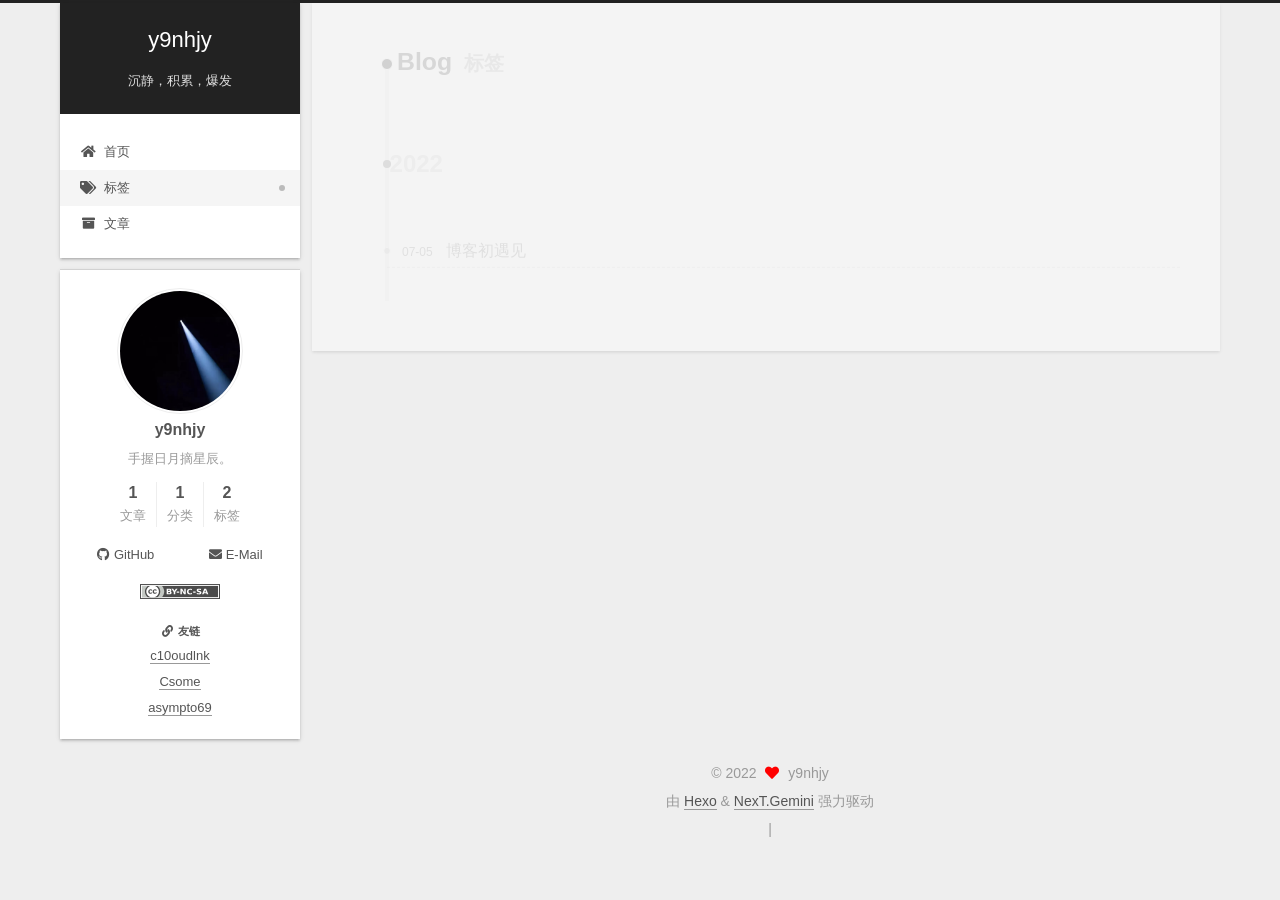
<file: tags/Blog/index.html>
<!DOCTYPE html>
<html lang="zh-CN">
<head>
  <meta charset="UTF-8">
<meta name="viewport" content="width=device-width, initial-scale=1, maximum-scale=2">
<meta name="theme-color" content="#222">
<meta name="generator" content="Hexo 6.2.0">
  <link rel="apple-touch-icon" sizes="180x180" href="/images/apple-touch-icon-next.png">
  <link rel="icon" type="image/png" sizes="32x32" href="/images/light-32x32.jpg">
  <link rel="icon" type="image/png" sizes="16x16" href="/images/light-16x16.jpg">
  <link rel="mask-icon" href="/images/logo.svg" color="#222">

<link rel="stylesheet" href="/css/main.css">


<link rel="stylesheet" href="/lib/font-awesome/css/all.min.css">

<script id="hexo-configurations">
    var NexT = window.NexT || {};
    var CONFIG = {"hostname":"y9nhjy.github.io","root":"/","scheme":"Gemini","version":"7.8.0","exturl":false,"sidebar":{"position":"left","display":"always","padding":18,"offset":12,"onmobile":false},"copycode":{"enable":false,"show_result":false,"style":null},"back2top":{"enable":true,"sidebar":false,"scrollpercent":true},"bookmark":{"enable":false,"color":"#222","save":"auto"},"fancybox":false,"mediumzoom":false,"lazyload":false,"pangu":false,"comments":{"style":"tabs","active":null,"storage":true,"lazyload":false,"nav":null},"algolia":{"hits":{"per_page":10},"labels":{"input_placeholder":"Search for Posts","hits_empty":"We didn't find any results for the search: ${query}","hits_stats":"${hits} results found in ${time} ms"}},"localsearch":{"enable":false,"trigger":"auto","top_n_per_article":1,"unescape":false,"preload":false},"motion":{"enable":true,"async":false,"transition":{"post_block":"fadeIn","post_header":"slideDownIn","post_body":"slideDownIn","coll_header":"slideLeftIn","sidebar":"slideUpIn"}}};
  </script>

  <meta name="description" content="手握日月摘星辰。">
<meta property="og:type" content="website">
<meta property="og:title" content="y9nhjy">
<meta property="og:url" content="http://y9nhjy.github.io/tags/Blog/index.html">
<meta property="og:site_name" content="y9nhjy">
<meta property="og:description" content="手握日月摘星辰。">
<meta property="og:locale" content="zh_CN">
<meta property="article:author" content="y9nhjy">
<meta property="article:tag" content="CTF">
<meta name="twitter:card" content="summary">

<link rel="canonical" href="http://y9nhjy.github.io/tags/Blog/">


<script id="page-configurations">
  // https://hexo.io/docs/variables.html
  CONFIG.page = {
    sidebar: "",
    isHome : false,
    isPost : false,
    lang   : 'zh-CN'
  };
</script>

  <title>标签: Blog | y9nhjy</title>
  






  <noscript>
  <style>
  .use-motion .brand,
  .use-motion .menu-item,
  .sidebar-inner,
  .use-motion .post-block,
  .use-motion .pagination,
  .use-motion .comments,
  .use-motion .post-header,
  .use-motion .post-body,
  .use-motion .collection-header { opacity: initial; }

  .use-motion .site-title,
  .use-motion .site-subtitle {
    opacity: initial;
    top: initial;
  }

  .use-motion .logo-line-before i { left: initial; }
  .use-motion .logo-line-after i { right: initial; }
  </style>
</noscript>

</head>

<body itemscope itemtype="http://schema.org/WebPage">
  <div class="container use-motion">
    <div class="headband"></div>

    <header class="header" itemscope itemtype="http://schema.org/WPHeader">
      <div class="header-inner"><div class="site-brand-container">
  <div class="site-nav-toggle">
    <div class="toggle" aria-label="切换导航栏">
      <span class="toggle-line toggle-line-first"></span>
      <span class="toggle-line toggle-line-middle"></span>
      <span class="toggle-line toggle-line-last"></span>
    </div>
  </div>

  <div class="site-meta">

    <a href="/" class="brand" rel="start">
      <span class="logo-line-before"><i></i></span>
      <h1 class="site-title">y9nhjy</h1>
      <span class="logo-line-after"><i></i></span>
    </a>
      <p class="site-subtitle" itemprop="description">沉静，积累，爆发</p>
  </div>

  <div class="site-nav-right">
    <div class="toggle popup-trigger">
    </div>
  </div>
</div>




<nav class="site-nav">
  <ul id="menu" class="main-menu menu">
        <li class="menu-item menu-item-home">

    <a href="/" rel="section"><i class="fa fa-home fa-fw"></i>首页</a>

  </li>
        <li class="menu-item menu-item-tags">

    <a href="/tags/" rel="section"><i class="fa fa-tags fa-fw"></i>标签</a>

  </li>
        <li class="menu-item menu-item-archives">

    <a href="/archives/" rel="section"><i class="fa fa-archive fa-fw"></i>文章</a>

  </li>
  </ul>
</nav>




</div>
    </header>

    
  <div class="back-to-top">
    <i class="fa fa-arrow-up"></i>
    <span>0%</span>
  </div>


    <main class="main">
      <div class="main-inner">
        <div class="content-wrap">
          

          <div class="content tag">
            

  
  
  
  <div class="post-block">
    <div class="posts-collapse">
      <div class="collection-title">
        <h2 class="collection-header">Blog
          <small>标签</small>
        </h2>
      </div>

      
    <div class="collection-year">
      <span class="collection-header">2022</span>
    </div>

  <article itemscope itemtype="http://schema.org/Article">
    <header class="post-header">

      <div class="post-meta">
        <time itemprop="dateCreated"
              datetime="2022-07-05T15:41:43+08:00"
              content="2022-07-05">
          07-05
        </time>
      </div>

      <div class="post-title">
          <a class="post-title-link" href="/2022/07/05/First-blog/" itemprop="url">
            <span itemprop="name">博客初遇见</span>
          </a>
      </div>

    </header>
  </article>

    </div>
  </div>
  
  
  

  



          </div>
          

<script>
  window.addEventListener('tabs:register', () => {
    let { activeClass } = CONFIG.comments;
    if (CONFIG.comments.storage) {
      activeClass = localStorage.getItem('comments_active') || activeClass;
    }
    if (activeClass) {
      let activeTab = document.querySelector(`a[href="#comment-${activeClass}"]`);
      if (activeTab) {
        activeTab.click();
      }
    }
  });
  if (CONFIG.comments.storage) {
    window.addEventListener('tabs:click', event => {
      if (!event.target.matches('.tabs-comment .tab-content .tab-pane')) return;
      let commentClass = event.target.classList[1];
      localStorage.setItem('comments_active', commentClass);
    });
  }
</script>

        </div>
          
  
  <div class="toggle sidebar-toggle">
    <span class="toggle-line toggle-line-first"></span>
    <span class="toggle-line toggle-line-middle"></span>
    <span class="toggle-line toggle-line-last"></span>
  </div>

  <aside class="sidebar">
    <div class="sidebar-inner">

      <ul class="sidebar-nav motion-element">
        <li class="sidebar-nav-toc">
          文章目录
        </li>
        <li class="sidebar-nav-overview">
          站点概览
        </li>
      </ul>

      <!--noindex-->
      <div class="post-toc-wrap sidebar-panel">
      </div>
      <!--/noindex-->

      <div class="site-overview-wrap sidebar-panel">
        <div class="site-author motion-element" itemprop="author" itemscope itemtype="http://schema.org/Person">
    <img class="site-author-image" itemprop="image" alt="y9nhjy"
      src="/images/light.jpg">
  <p class="site-author-name" itemprop="name">y9nhjy</p>
  <div class="site-description" itemprop="description">手握日月摘星辰。</div>
</div>
<div class="site-state-wrap motion-element">
  <nav class="site-state">
      <div class="site-state-item site-state-posts">
          <a href="/archives/">
        
          <span class="site-state-item-count">1</span>
          <span class="site-state-item-name">文章</span>
        </a>
      </div>
      <div class="site-state-item site-state-categories">
        <span class="site-state-item-count">1</span>
        <span class="site-state-item-name">分类</span>
      </div>
      <div class="site-state-item site-state-tags">
        <span class="site-state-item-count">2</span>
        <span class="site-state-item-name">标签</span>
      </div>
  </nav>
</div>
  <div class="links-of-author motion-element">
      <span class="links-of-author-item">
        <a href="https://github.com/y9nhjy" title="GitHub → https:&#x2F;&#x2F;github.com&#x2F;y9nhjy" rel="noopener" target="_blank"><i class="fab fa-github fa-fw"></i>GitHub</a>
      </span>
      <span class="links-of-author-item">
        <a href="mailto:yqnhjy@qq.com" title="E-Mail → mailto:yqnhjy@qq.com" rel="noopener" target="_blank"><i class="fa fa-envelope fa-fw"></i>E-Mail</a>
      </span>
  </div>
  <div class="cc-license motion-element" itemprop="license">
    <a href="https://creativecommons.org/licenses/by-nc-sa/4.0/" class="cc-opacity" rel="noopener" target="_blank"><img src="/images/cc-by-nc-sa.svg" alt="Creative Commons"></a>
  </div>


  <div class="links-of-blogroll motion-element">
    <div class="links-of-blogroll-title"><i class="fa fa-link fa-fw"></i>
      友链
    </div>
    <ul class="links-of-blogroll-list">
        <li class="links-of-blogroll-item">
          <a href="https://c10udlnk.top/" title="https:&#x2F;&#x2F;c10udlnk.top" rel="noopener" target="_blank">c10oudlnk</a>
        </li>
        <li class="links-of-blogroll-item">
          <a href="https://blog.csome.cc/" title="https:&#x2F;&#x2F;blog.csome.cc&#x2F;" rel="noopener" target="_blank">Csome</a>
        </li>
        <li class="links-of-blogroll-item">
          <a href="https://asympto69.github.io/" title="https:&#x2F;&#x2F;asympto69.github.io&#x2F;" rel="noopener" target="_blank">asympto69</a>
        </li>
    </ul>
  </div>

      </div>

    </div>
  </aside>
  <div id="sidebar-dimmer"></div>


      </div>
    </main>

    <footer class="footer">
      <div class="footer-inner">
        

        

<div class="copyright">
  
  &copy; 
  <span itemprop="copyrightYear">2022</span>
  <span class="with-love">
    <i class="fa fa-heart"></i>
  </span>
  <span class="author" itemprop="copyrightHolder">y9nhjy</span>
</div>
  <div class="powered-by">由 <a href="https://hexo.io/" class="theme-link" rel="noopener" target="_blank">Hexo</a> & <a href="https://theme-next.org/" class="theme-link" rel="noopener" target="_blank">NexT.Gemini</a> 强力驱动
  </div>

        
<div class="busuanzi-count">
  <script async src="https://busuanzi.ibruce.info/busuanzi/2.3/busuanzi.pure.mini.js"></script>
    <span class="post-meta-item" id="busuanzi_container_site_uv" style="display: none;">
      <span class="post-meta-item-icon">
        <i class="fa fa-user"></i>
      </span>
      <span class="site-uv" title="总访客量">
        <span id="busuanzi_value_site_uv"></span>
      </span>
    </span>
    <span class="post-meta-divider">|</span>
    <span class="post-meta-item" id="busuanzi_container_site_pv" style="display: none;">
      <span class="post-meta-item-icon">
        <i class="fa fa-eye"></i>
      </span>
      <span class="site-pv" title="总访问量">
        <span id="busuanzi_value_site_pv"></span>
      </span>
    </span>
</div>








      </div>
    </footer>
  </div>

  
  <script src="/lib/anime.min.js"></script>
  <script src="/lib/velocity/velocity.min.js"></script>
  <script src="/lib/velocity/velocity.ui.min.js"></script>

<script src="/js/utils.js"></script>

<script src="/js/motion.js"></script>


<script src="/js/schemes/pisces.js"></script>


<script src="/js/next-boot.js"></script>




  















  

  

</body>
</html>
</file>
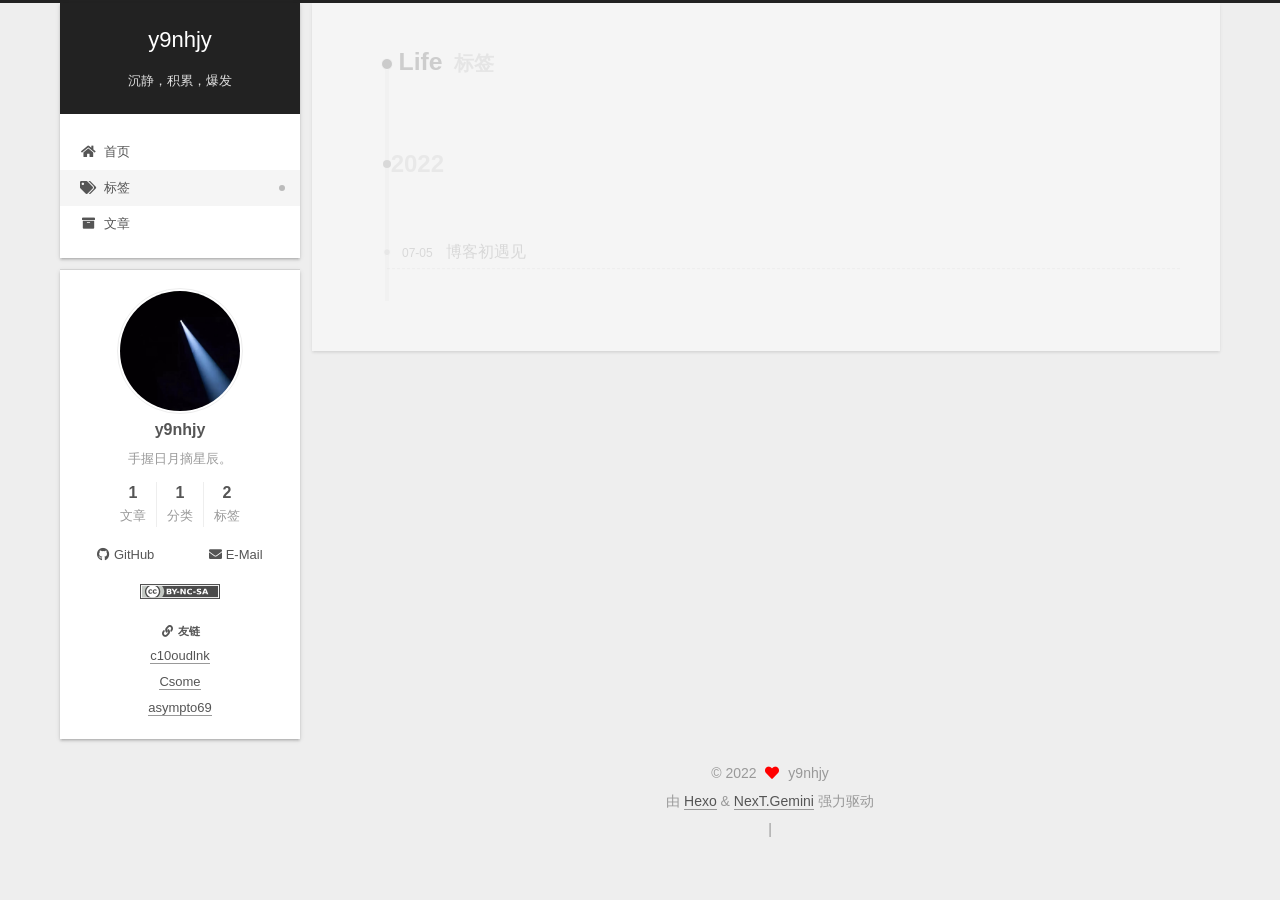
<file: tags/Life/index.html>
<!DOCTYPE html>
<html lang="zh-CN">
<head>
  <meta charset="UTF-8">
<meta name="viewport" content="width=device-width, initial-scale=1, maximum-scale=2">
<meta name="theme-color" content="#222">
<meta name="generator" content="Hexo 6.2.0">
  <link rel="apple-touch-icon" sizes="180x180" href="/images/apple-touch-icon-next.png">
  <link rel="icon" type="image/png" sizes="32x32" href="/images/light-32x32.jpg">
  <link rel="icon" type="image/png" sizes="16x16" href="/images/light-16x16.jpg">
  <link rel="mask-icon" href="/images/logo.svg" color="#222">

<link rel="stylesheet" href="/css/main.css">


<link rel="stylesheet" href="/lib/font-awesome/css/all.min.css">

<script id="hexo-configurations">
    var NexT = window.NexT || {};
    var CONFIG = {"hostname":"y9nhjy.github.io","root":"/","scheme":"Gemini","version":"7.8.0","exturl":false,"sidebar":{"position":"left","display":"always","padding":18,"offset":12,"onmobile":false},"copycode":{"enable":false,"show_result":false,"style":null},"back2top":{"enable":true,"sidebar":false,"scrollpercent":true},"bookmark":{"enable":false,"color":"#222","save":"auto"},"fancybox":false,"mediumzoom":false,"lazyload":false,"pangu":false,"comments":{"style":"tabs","active":null,"storage":true,"lazyload":false,"nav":null},"algolia":{"hits":{"per_page":10},"labels":{"input_placeholder":"Search for Posts","hits_empty":"We didn't find any results for the search: ${query}","hits_stats":"${hits} results found in ${time} ms"}},"localsearch":{"enable":false,"trigger":"auto","top_n_per_article":1,"unescape":false,"preload":false},"motion":{"enable":true,"async":false,"transition":{"post_block":"fadeIn","post_header":"slideDownIn","post_body":"slideDownIn","coll_header":"slideLeftIn","sidebar":"slideUpIn"}}};
  </script>

  <meta name="description" content="手握日月摘星辰。">
<meta property="og:type" content="website">
<meta property="og:title" content="y9nhjy">
<meta property="og:url" content="http://y9nhjy.github.io/tags/Life/index.html">
<meta property="og:site_name" content="y9nhjy">
<meta property="og:description" content="手握日月摘星辰。">
<meta property="og:locale" content="zh_CN">
<meta property="article:author" content="y9nhjy">
<meta property="article:tag" content="CTF">
<meta name="twitter:card" content="summary">

<link rel="canonical" href="http://y9nhjy.github.io/tags/Life/">


<script id="page-configurations">
  // https://hexo.io/docs/variables.html
  CONFIG.page = {
    sidebar: "",
    isHome : false,
    isPost : false,
    lang   : 'zh-CN'
  };
</script>

  <title>标签: Life | y9nhjy</title>
  






  <noscript>
  <style>
  .use-motion .brand,
  .use-motion .menu-item,
  .sidebar-inner,
  .use-motion .post-block,
  .use-motion .pagination,
  .use-motion .comments,
  .use-motion .post-header,
  .use-motion .post-body,
  .use-motion .collection-header { opacity: initial; }

  .use-motion .site-title,
  .use-motion .site-subtitle {
    opacity: initial;
    top: initial;
  }

  .use-motion .logo-line-before i { left: initial; }
  .use-motion .logo-line-after i { right: initial; }
  </style>
</noscript>

</head>

<body itemscope itemtype="http://schema.org/WebPage">
  <div class="container use-motion">
    <div class="headband"></div>

    <header class="header" itemscope itemtype="http://schema.org/WPHeader">
      <div class="header-inner"><div class="site-brand-container">
  <div class="site-nav-toggle">
    <div class="toggle" aria-label="切换导航栏">
      <span class="toggle-line toggle-line-first"></span>
      <span class="toggle-line toggle-line-middle"></span>
      <span class="toggle-line toggle-line-last"></span>
    </div>
  </div>

  <div class="site-meta">

    <a href="/" class="brand" rel="start">
      <span class="logo-line-before"><i></i></span>
      <h1 class="site-title">y9nhjy</h1>
      <span class="logo-line-after"><i></i></span>
    </a>
      <p class="site-subtitle" itemprop="description">沉静，积累，爆发</p>
  </div>

  <div class="site-nav-right">
    <div class="toggle popup-trigger">
    </div>
  </div>
</div>




<nav class="site-nav">
  <ul id="menu" class="main-menu menu">
        <li class="menu-item menu-item-home">

    <a href="/" rel="section"><i class="fa fa-home fa-fw"></i>首页</a>

  </li>
        <li class="menu-item menu-item-tags">

    <a href="/tags/" rel="section"><i class="fa fa-tags fa-fw"></i>标签</a>

  </li>
        <li class="menu-item menu-item-archives">

    <a href="/archives/" rel="section"><i class="fa fa-archive fa-fw"></i>文章</a>

  </li>
  </ul>
</nav>




</div>
    </header>

    
  <div class="back-to-top">
    <i class="fa fa-arrow-up"></i>
    <span>0%</span>
  </div>


    <main class="main">
      <div class="main-inner">
        <div class="content-wrap">
          

          <div class="content tag">
            

  
  
  
  <div class="post-block">
    <div class="posts-collapse">
      <div class="collection-title">
        <h2 class="collection-header">Life
          <small>标签</small>
        </h2>
      </div>

      
    <div class="collection-year">
      <span class="collection-header">2022</span>
    </div>

  <article itemscope itemtype="http://schema.org/Article">
    <header class="post-header">

      <div class="post-meta">
        <time itemprop="dateCreated"
              datetime="2022-07-05T15:41:43+08:00"
              content="2022-07-05">
          07-05
        </time>
      </div>

      <div class="post-title">
          <a class="post-title-link" href="/2022/07/05/First-blog/" itemprop="url">
            <span itemprop="name">博客初遇见</span>
          </a>
      </div>

    </header>
  </article>

    </div>
  </div>
  
  
  

  



          </div>
          

<script>
  window.addEventListener('tabs:register', () => {
    let { activeClass } = CONFIG.comments;
    if (CONFIG.comments.storage) {
      activeClass = localStorage.getItem('comments_active') || activeClass;
    }
    if (activeClass) {
      let activeTab = document.querySelector(`a[href="#comment-${activeClass}"]`);
      if (activeTab) {
        activeTab.click();
      }
    }
  });
  if (CONFIG.comments.storage) {
    window.addEventListener('tabs:click', event => {
      if (!event.target.matches('.tabs-comment .tab-content .tab-pane')) return;
      let commentClass = event.target.classList[1];
      localStorage.setItem('comments_active', commentClass);
    });
  }
</script>

        </div>
          
  
  <div class="toggle sidebar-toggle">
    <span class="toggle-line toggle-line-first"></span>
    <span class="toggle-line toggle-line-middle"></span>
    <span class="toggle-line toggle-line-last"></span>
  </div>

  <aside class="sidebar">
    <div class="sidebar-inner">

      <ul class="sidebar-nav motion-element">
        <li class="sidebar-nav-toc">
          文章目录
        </li>
        <li class="sidebar-nav-overview">
          站点概览
        </li>
      </ul>

      <!--noindex-->
      <div class="post-toc-wrap sidebar-panel">
      </div>
      <!--/noindex-->

      <div class="site-overview-wrap sidebar-panel">
        <div class="site-author motion-element" itemprop="author" itemscope itemtype="http://schema.org/Person">
    <img class="site-author-image" itemprop="image" alt="y9nhjy"
      src="/images/light.jpg">
  <p class="site-author-name" itemprop="name">y9nhjy</p>
  <div class="site-description" itemprop="description">手握日月摘星辰。</div>
</div>
<div class="site-state-wrap motion-element">
  <nav class="site-state">
      <div class="site-state-item site-state-posts">
          <a href="/archives/">
        
          <span class="site-state-item-count">1</span>
          <span class="site-state-item-name">文章</span>
        </a>
      </div>
      <div class="site-state-item site-state-categories">
        <span class="site-state-item-count">1</span>
        <span class="site-state-item-name">分类</span>
      </div>
      <div class="site-state-item site-state-tags">
        <span class="site-state-item-count">2</span>
        <span class="site-state-item-name">标签</span>
      </div>
  </nav>
</div>
  <div class="links-of-author motion-element">
      <span class="links-of-author-item">
        <a href="https://github.com/y9nhjy" title="GitHub → https:&#x2F;&#x2F;github.com&#x2F;y9nhjy" rel="noopener" target="_blank"><i class="fab fa-github fa-fw"></i>GitHub</a>
      </span>
      <span class="links-of-author-item">
        <a href="mailto:yqnhjy@qq.com" title="E-Mail → mailto:yqnhjy@qq.com" rel="noopener" target="_blank"><i class="fa fa-envelope fa-fw"></i>E-Mail</a>
      </span>
  </div>
  <div class="cc-license motion-element" itemprop="license">
    <a href="https://creativecommons.org/licenses/by-nc-sa/4.0/" class="cc-opacity" rel="noopener" target="_blank"><img src="/images/cc-by-nc-sa.svg" alt="Creative Commons"></a>
  </div>


  <div class="links-of-blogroll motion-element">
    <div class="links-of-blogroll-title"><i class="fa fa-link fa-fw"></i>
      友链
    </div>
    <ul class="links-of-blogroll-list">
        <li class="links-of-blogroll-item">
          <a href="https://c10udlnk.top/" title="https:&#x2F;&#x2F;c10udlnk.top" rel="noopener" target="_blank">c10oudlnk</a>
        </li>
        <li class="links-of-blogroll-item">
          <a href="https://blog.csome.cc/" title="https:&#x2F;&#x2F;blog.csome.cc&#x2F;" rel="noopener" target="_blank">Csome</a>
        </li>
        <li class="links-of-blogroll-item">
          <a href="https://asympto69.github.io/" title="https:&#x2F;&#x2F;asympto69.github.io&#x2F;" rel="noopener" target="_blank">asympto69</a>
        </li>
    </ul>
  </div>

      </div>

    </div>
  </aside>
  <div id="sidebar-dimmer"></div>


      </div>
    </main>

    <footer class="footer">
      <div class="footer-inner">
        

        

<div class="copyright">
  
  &copy; 
  <span itemprop="copyrightYear">2022</span>
  <span class="with-love">
    <i class="fa fa-heart"></i>
  </span>
  <span class="author" itemprop="copyrightHolder">y9nhjy</span>
</div>
  <div class="powered-by">由 <a href="https://hexo.io/" class="theme-link" rel="noopener" target="_blank">Hexo</a> & <a href="https://theme-next.org/" class="theme-link" rel="noopener" target="_blank">NexT.Gemini</a> 强力驱动
  </div>

        
<div class="busuanzi-count">
  <script async src="https://busuanzi.ibruce.info/busuanzi/2.3/busuanzi.pure.mini.js"></script>
    <span class="post-meta-item" id="busuanzi_container_site_uv" style="display: none;">
      <span class="post-meta-item-icon">
        <i class="fa fa-user"></i>
      </span>
      <span class="site-uv" title="总访客量">
        <span id="busuanzi_value_site_uv"></span>
      </span>
    </span>
    <span class="post-meta-divider">|</span>
    <span class="post-meta-item" id="busuanzi_container_site_pv" style="display: none;">
      <span class="post-meta-item-icon">
        <i class="fa fa-eye"></i>
      </span>
      <span class="site-pv" title="总访问量">
        <span id="busuanzi_value_site_pv"></span>
      </span>
    </span>
</div>








      </div>
    </footer>
  </div>

  
  <script src="/lib/anime.min.js"></script>
  <script src="/lib/velocity/velocity.min.js"></script>
  <script src="/lib/velocity/velocity.ui.min.js"></script>

<script src="/js/utils.js"></script>

<script src="/js/motion.js"></script>


<script src="/js/schemes/pisces.js"></script>


<script src="/js/next-boot.js"></script>




  















  

  

</body>
</html>
</file>
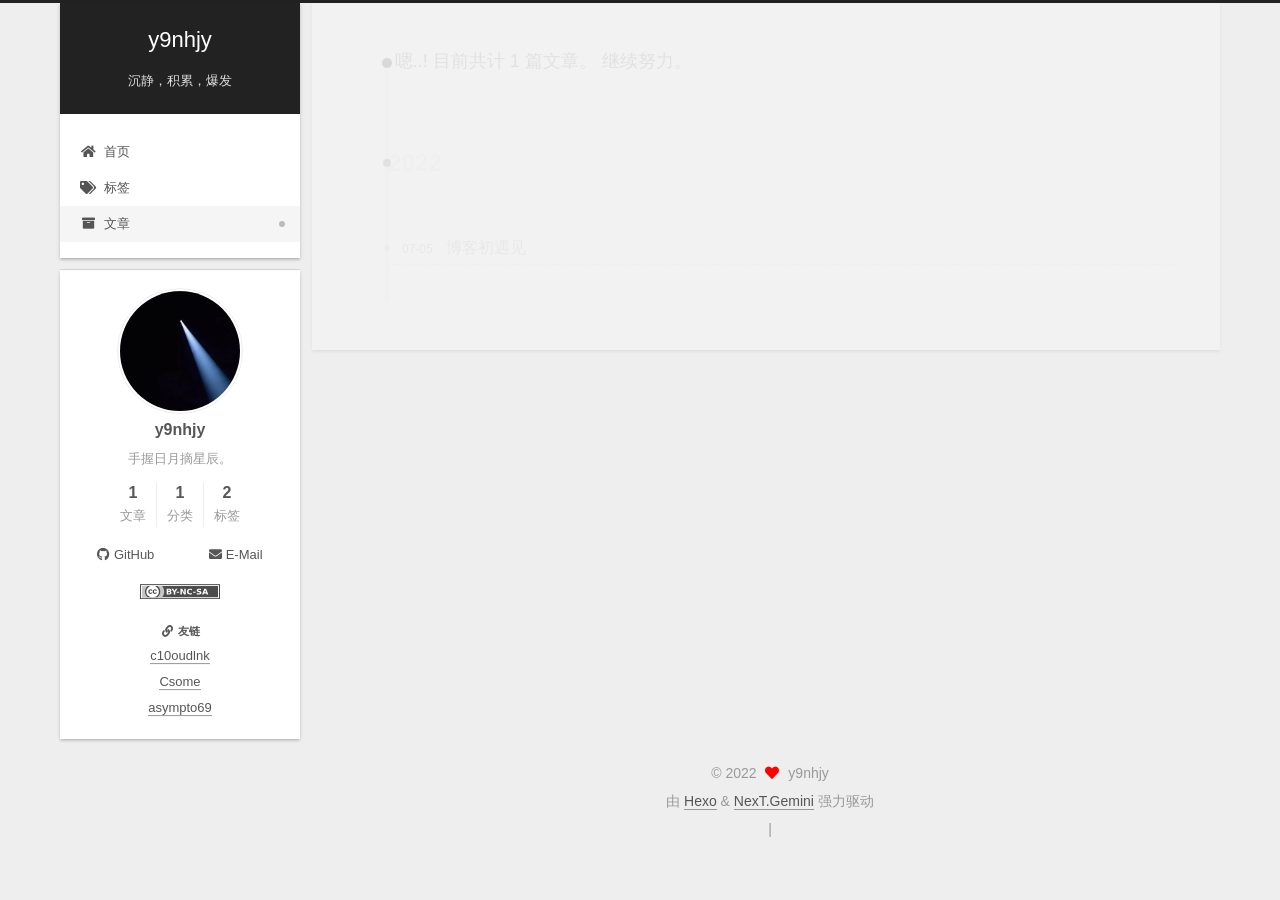
<file: archives/2022/07/index.html>
<!DOCTYPE html>
<html lang="zh-CN">
<head>
  <meta charset="UTF-8">
<meta name="viewport" content="width=device-width, initial-scale=1, maximum-scale=2">
<meta name="theme-color" content="#222">
<meta name="generator" content="Hexo 6.2.0">
  <link rel="apple-touch-icon" sizes="180x180" href="/images/apple-touch-icon-next.png">
  <link rel="icon" type="image/png" sizes="32x32" href="/images/light-32x32.jpg">
  <link rel="icon" type="image/png" sizes="16x16" href="/images/light-16x16.jpg">
  <link rel="mask-icon" href="/images/logo.svg" color="#222">

<link rel="stylesheet" href="/css/main.css">


<link rel="stylesheet" href="/lib/font-awesome/css/all.min.css">

<script id="hexo-configurations">
    var NexT = window.NexT || {};
    var CONFIG = {"hostname":"y9nhjy.github.io","root":"/","scheme":"Gemini","version":"7.8.0","exturl":false,"sidebar":{"position":"left","display":"always","padding":18,"offset":12,"onmobile":false},"copycode":{"enable":false,"show_result":false,"style":null},"back2top":{"enable":true,"sidebar":false,"scrollpercent":true},"bookmark":{"enable":false,"color":"#222","save":"auto"},"fancybox":false,"mediumzoom":false,"lazyload":false,"pangu":false,"comments":{"style":"tabs","active":null,"storage":true,"lazyload":false,"nav":null},"algolia":{"hits":{"per_page":10},"labels":{"input_placeholder":"Search for Posts","hits_empty":"We didn't find any results for the search: ${query}","hits_stats":"${hits} results found in ${time} ms"}},"localsearch":{"enable":false,"trigger":"auto","top_n_per_article":1,"unescape":false,"preload":false},"motion":{"enable":true,"async":false,"transition":{"post_block":"fadeIn","post_header":"slideDownIn","post_body":"slideDownIn","coll_header":"slideLeftIn","sidebar":"slideUpIn"}}};
  </script>

  <meta name="description" content="手握日月摘星辰。">
<meta property="og:type" content="website">
<meta property="og:title" content="y9nhjy">
<meta property="og:url" content="http://y9nhjy.github.io/archives/2022/07/index.html">
<meta property="og:site_name" content="y9nhjy">
<meta property="og:description" content="手握日月摘星辰。">
<meta property="og:locale" content="zh_CN">
<meta property="article:author" content="y9nhjy">
<meta property="article:tag" content="CTF">
<meta name="twitter:card" content="summary">

<link rel="canonical" href="http://y9nhjy.github.io/archives/2022/07/">


<script id="page-configurations">
  // https://hexo.io/docs/variables.html
  CONFIG.page = {
    sidebar: "",
    isHome : false,
    isPost : false,
    lang   : 'zh-CN'
  };
</script>

  <title>文章 | y9nhjy</title>
  






  <noscript>
  <style>
  .use-motion .brand,
  .use-motion .menu-item,
  .sidebar-inner,
  .use-motion .post-block,
  .use-motion .pagination,
  .use-motion .comments,
  .use-motion .post-header,
  .use-motion .post-body,
  .use-motion .collection-header { opacity: initial; }

  .use-motion .site-title,
  .use-motion .site-subtitle {
    opacity: initial;
    top: initial;
  }

  .use-motion .logo-line-before i { left: initial; }
  .use-motion .logo-line-after i { right: initial; }
  </style>
</noscript>

</head>

<body itemscope itemtype="http://schema.org/WebPage">
  <div class="container use-motion">
    <div class="headband"></div>

    <header class="header" itemscope itemtype="http://schema.org/WPHeader">
      <div class="header-inner"><div class="site-brand-container">
  <div class="site-nav-toggle">
    <div class="toggle" aria-label="切换导航栏">
      <span class="toggle-line toggle-line-first"></span>
      <span class="toggle-line toggle-line-middle"></span>
      <span class="toggle-line toggle-line-last"></span>
    </div>
  </div>

  <div class="site-meta">

    <a href="/" class="brand" rel="start">
      <span class="logo-line-before"><i></i></span>
      <h1 class="site-title">y9nhjy</h1>
      <span class="logo-line-after"><i></i></span>
    </a>
      <p class="site-subtitle" itemprop="description">沉静，积累，爆发</p>
  </div>

  <div class="site-nav-right">
    <div class="toggle popup-trigger">
    </div>
  </div>
</div>




<nav class="site-nav">
  <ul id="menu" class="main-menu menu">
        <li class="menu-item menu-item-home">

    <a href="/" rel="section"><i class="fa fa-home fa-fw"></i>首页</a>

  </li>
        <li class="menu-item menu-item-tags">

    <a href="/tags/" rel="section"><i class="fa fa-tags fa-fw"></i>标签</a>

  </li>
        <li class="menu-item menu-item-archives">

    <a href="/archives/" rel="section"><i class="fa fa-archive fa-fw"></i>文章</a>

  </li>
  </ul>
</nav>




</div>
    </header>

    
  <div class="back-to-top">
    <i class="fa fa-arrow-up"></i>
    <span>0%</span>
  </div>


    <main class="main">
      <div class="main-inner">
        <div class="content-wrap">
          

          <div class="content archive">
            

  
  
  
  <div class="post-block">
    <div class="posts-collapse">
      <div class="collection-title">
        <span class="collection-header">嗯..! 目前共计 1 篇文章。 继续努力。</span>
      </div>

      
    <div class="collection-year">
      <span class="collection-header">2022</span>
    </div>

  <article itemscope itemtype="http://schema.org/Article">
    <header class="post-header">

      <div class="post-meta">
        <time itemprop="dateCreated"
              datetime="2022-07-05T15:41:43+08:00"
              content="2022-07-05">
          07-05
        </time>
      </div>

      <div class="post-title">
          <a class="post-title-link" href="/2022/07/05/First-blog/" itemprop="url">
            <span itemprop="name">博客初遇见</span>
          </a>
      </div>

    </header>
  </article>


    </div>
  </div>
  
  
  

  



          </div>
          

<script>
  window.addEventListener('tabs:register', () => {
    let { activeClass } = CONFIG.comments;
    if (CONFIG.comments.storage) {
      activeClass = localStorage.getItem('comments_active') || activeClass;
    }
    if (activeClass) {
      let activeTab = document.querySelector(`a[href="#comment-${activeClass}"]`);
      if (activeTab) {
        activeTab.click();
      }
    }
  });
  if (CONFIG.comments.storage) {
    window.addEventListener('tabs:click', event => {
      if (!event.target.matches('.tabs-comment .tab-content .tab-pane')) return;
      let commentClass = event.target.classList[1];
      localStorage.setItem('comments_active', commentClass);
    });
  }
</script>

        </div>
          
  
  <div class="toggle sidebar-toggle">
    <span class="toggle-line toggle-line-first"></span>
    <span class="toggle-line toggle-line-middle"></span>
    <span class="toggle-line toggle-line-last"></span>
  </div>

  <aside class="sidebar">
    <div class="sidebar-inner">

      <ul class="sidebar-nav motion-element">
        <li class="sidebar-nav-toc">
          文章目录
        </li>
        <li class="sidebar-nav-overview">
          站点概览
        </li>
      </ul>

      <!--noindex-->
      <div class="post-toc-wrap sidebar-panel">
      </div>
      <!--/noindex-->

      <div class="site-overview-wrap sidebar-panel">
        <div class="site-author motion-element" itemprop="author" itemscope itemtype="http://schema.org/Person">
    <img class="site-author-image" itemprop="image" alt="y9nhjy"
      src="/images/light.jpg">
  <p class="site-author-name" itemprop="name">y9nhjy</p>
  <div class="site-description" itemprop="description">手握日月摘星辰。</div>
</div>
<div class="site-state-wrap motion-element">
  <nav class="site-state">
      <div class="site-state-item site-state-posts">
          <a href="/archives/">
        
          <span class="site-state-item-count">1</span>
          <span class="site-state-item-name">文章</span>
        </a>
      </div>
      <div class="site-state-item site-state-categories">
        <span class="site-state-item-count">1</span>
        <span class="site-state-item-name">分类</span>
      </div>
      <div class="site-state-item site-state-tags">
        <span class="site-state-item-count">2</span>
        <span class="site-state-item-name">标签</span>
      </div>
  </nav>
</div>
  <div class="links-of-author motion-element">
      <span class="links-of-author-item">
        <a href="https://github.com/y9nhjy" title="GitHub → https:&#x2F;&#x2F;github.com&#x2F;y9nhjy" rel="noopener" target="_blank"><i class="fab fa-github fa-fw"></i>GitHub</a>
      </span>
      <span class="links-of-author-item">
        <a href="mailto:yqnhjy@qq.com" title="E-Mail → mailto:yqnhjy@qq.com" rel="noopener" target="_blank"><i class="fa fa-envelope fa-fw"></i>E-Mail</a>
      </span>
  </div>
  <div class="cc-license motion-element" itemprop="license">
    <a href="https://creativecommons.org/licenses/by-nc-sa/4.0/" class="cc-opacity" rel="noopener" target="_blank"><img src="/images/cc-by-nc-sa.svg" alt="Creative Commons"></a>
  </div>


  <div class="links-of-blogroll motion-element">
    <div class="links-of-blogroll-title"><i class="fa fa-link fa-fw"></i>
      友链
    </div>
    <ul class="links-of-blogroll-list">
        <li class="links-of-blogroll-item">
          <a href="https://c10udlnk.top/" title="https:&#x2F;&#x2F;c10udlnk.top" rel="noopener" target="_blank">c10oudlnk</a>
        </li>
        <li class="links-of-blogroll-item">
          <a href="https://blog.csome.cc/" title="https:&#x2F;&#x2F;blog.csome.cc&#x2F;" rel="noopener" target="_blank">Csome</a>
        </li>
        <li class="links-of-blogroll-item">
          <a href="https://asympto69.github.io/" title="https:&#x2F;&#x2F;asympto69.github.io&#x2F;" rel="noopener" target="_blank">asympto69</a>
        </li>
    </ul>
  </div>

      </div>

    </div>
  </aside>
  <div id="sidebar-dimmer"></div>


      </div>
    </main>

    <footer class="footer">
      <div class="footer-inner">
        

        

<div class="copyright">
  
  &copy; 
  <span itemprop="copyrightYear">2022</span>
  <span class="with-love">
    <i class="fa fa-heart"></i>
  </span>
  <span class="author" itemprop="copyrightHolder">y9nhjy</span>
</div>
  <div class="powered-by">由 <a href="https://hexo.io/" class="theme-link" rel="noopener" target="_blank">Hexo</a> & <a href="https://theme-next.org/" class="theme-link" rel="noopener" target="_blank">NexT.Gemini</a> 强力驱动
  </div>

        
<div class="busuanzi-count">
  <script async src="https://busuanzi.ibruce.info/busuanzi/2.3/busuanzi.pure.mini.js"></script>
    <span class="post-meta-item" id="busuanzi_container_site_uv" style="display: none;">
      <span class="post-meta-item-icon">
        <i class="fa fa-user"></i>
      </span>
      <span class="site-uv" title="总访客量">
        <span id="busuanzi_value_site_uv"></span>
      </span>
    </span>
    <span class="post-meta-divider">|</span>
    <span class="post-meta-item" id="busuanzi_container_site_pv" style="display: none;">
      <span class="post-meta-item-icon">
        <i class="fa fa-eye"></i>
      </span>
      <span class="site-pv" title="总访问量">
        <span id="busuanzi_value_site_pv"></span>
      </span>
    </span>
</div>








      </div>
    </footer>
  </div>

  
  <script src="/lib/anime.min.js"></script>
  <script src="/lib/velocity/velocity.min.js"></script>
  <script src="/lib/velocity/velocity.ui.min.js"></script>

<script src="/js/utils.js"></script>

<script src="/js/motion.js"></script>


<script src="/js/schemes/pisces.js"></script>


<script src="/js/next-boot.js"></script>




  















  

  

</body>
</html>
</file>
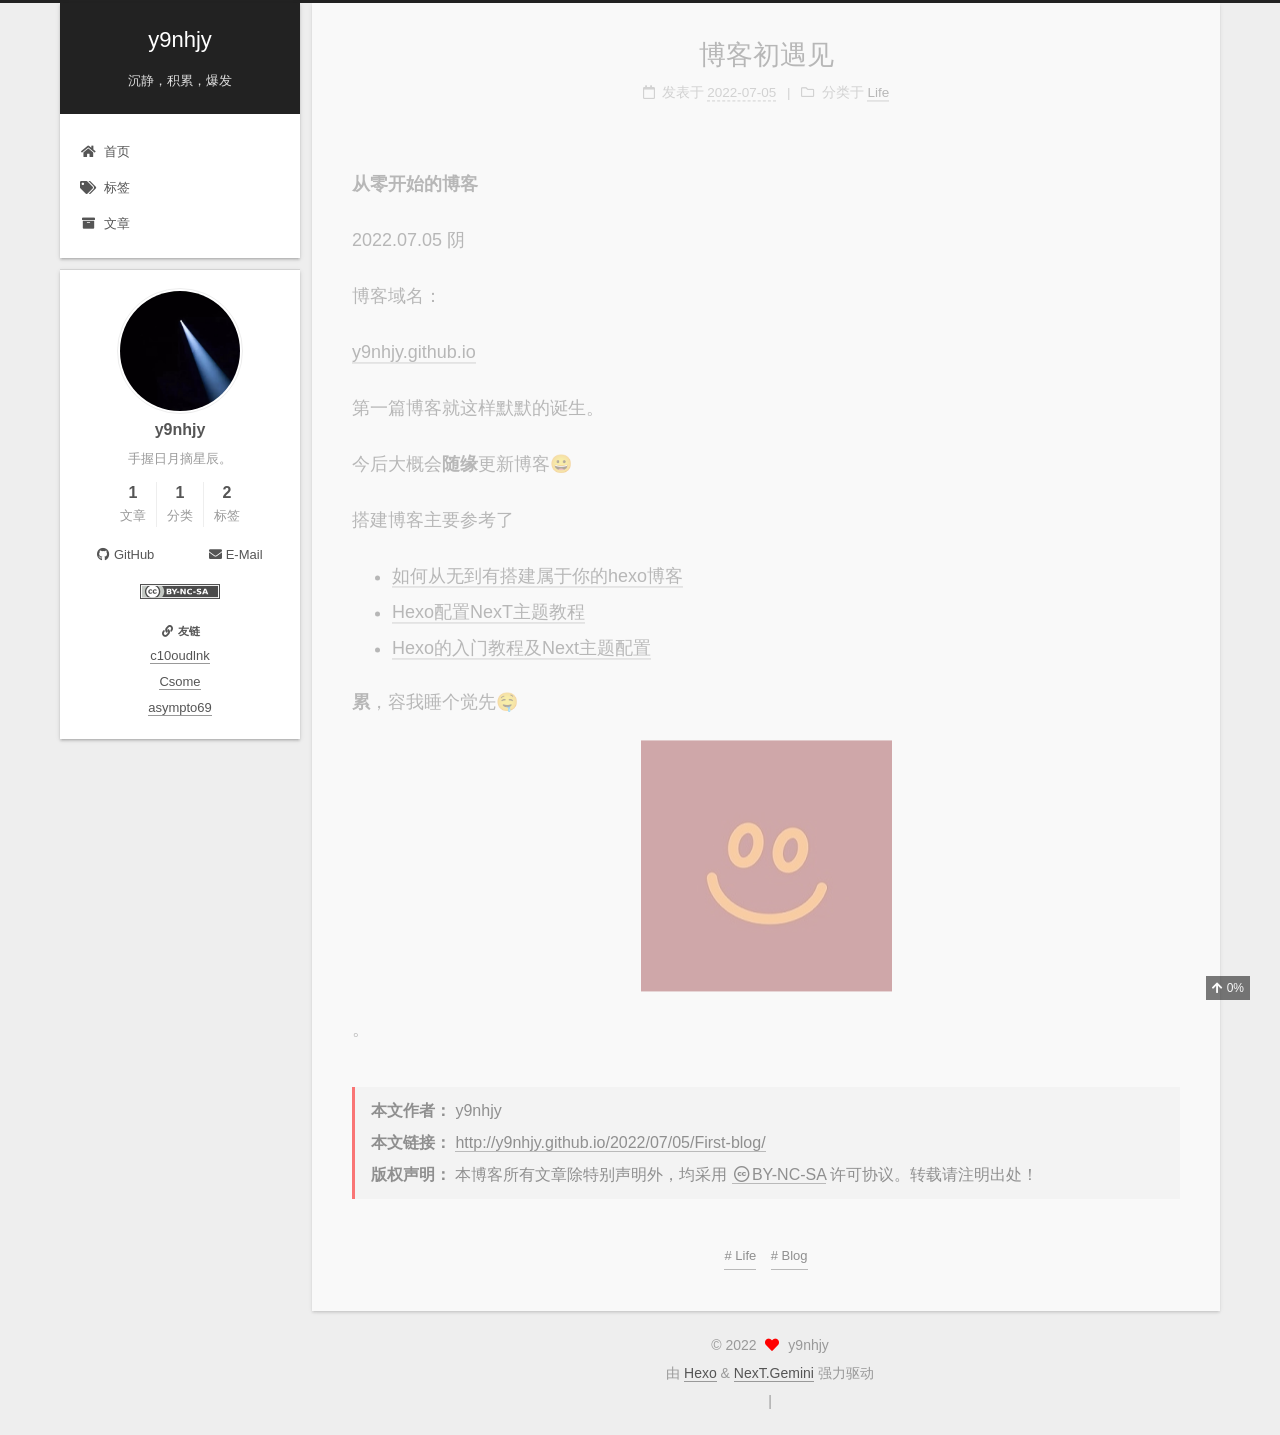
<file: 2022/07/05/First-blog/index.html>
<!DOCTYPE html>
<html lang="zh-CN">
<head>
  <meta charset="UTF-8">
<meta name="viewport" content="width=device-width, initial-scale=1, maximum-scale=2">
<meta name="theme-color" content="#222">
<meta name="generator" content="Hexo 6.2.0">
  <link rel="apple-touch-icon" sizes="180x180" href="/images/apple-touch-icon-next.png">
  <link rel="icon" type="image/png" sizes="32x32" href="/images/light-32x32.jpg">
  <link rel="icon" type="image/png" sizes="16x16" href="/images/light-16x16.jpg">
  <link rel="mask-icon" href="/images/logo.svg" color="#222">

<link rel="stylesheet" href="/css/main.css">


<link rel="stylesheet" href="/lib/font-awesome/css/all.min.css">

<script id="hexo-configurations">
    var NexT = window.NexT || {};
    var CONFIG = {"hostname":"y9nhjy.github.io","root":"/","scheme":"Gemini","version":"7.8.0","exturl":false,"sidebar":{"position":"left","display":"always","padding":18,"offset":12,"onmobile":false},"copycode":{"enable":false,"show_result":false,"style":null},"back2top":{"enable":true,"sidebar":false,"scrollpercent":true},"bookmark":{"enable":false,"color":"#222","save":"auto"},"fancybox":false,"mediumzoom":false,"lazyload":false,"pangu":false,"comments":{"style":"tabs","active":null,"storage":true,"lazyload":false,"nav":null},"algolia":{"hits":{"per_page":10},"labels":{"input_placeholder":"Search for Posts","hits_empty":"We didn't find any results for the search: ${query}","hits_stats":"${hits} results found in ${time} ms"}},"localsearch":{"enable":false,"trigger":"auto","top_n_per_article":1,"unescape":false,"preload":false},"motion":{"enable":true,"async":false,"transition":{"post_block":"fadeIn","post_header":"slideDownIn","post_body":"slideDownIn","coll_header":"slideLeftIn","sidebar":"slideUpIn"}}};
  </script>

  <meta name="description" content="从零开始的博客">
<meta property="og:type" content="article">
<meta property="og:title" content="博客初遇见">
<meta property="og:url" content="http://y9nhjy.github.io/2022/07/05/First-blog/index.html">
<meta property="og:site_name" content="y9nhjy">
<meta property="og:description" content="从零开始的博客">
<meta property="og:locale" content="zh_CN">
<meta property="og:image" content="http://y9nhjy.github.io/2022/07/05/First-blog/smile.jpg">
<meta property="article:published_time" content="2022-07-05T07:41:43.000Z">
<meta property="article:modified_time" content="2022-07-05T13:18:09.905Z">
<meta property="article:author" content="y9nhjy">
<meta property="article:tag" content="Life">
<meta property="article:tag" content="Blog">
<meta name="twitter:card" content="summary">
<meta name="twitter:image" content="http://y9nhjy.github.io/2022/07/05/First-blog/smile.jpg">

<link rel="canonical" href="http://y9nhjy.github.io/2022/07/05/First-blog/">


<script id="page-configurations">
  // https://hexo.io/docs/variables.html
  CONFIG.page = {
    sidebar: "",
    isHome : false,
    isPost : true,
    lang   : 'zh-CN'
  };
</script>

  <title>博客初遇见 | y9nhjy</title>
  






  <noscript>
  <style>
  .use-motion .brand,
  .use-motion .menu-item,
  .sidebar-inner,
  .use-motion .post-block,
  .use-motion .pagination,
  .use-motion .comments,
  .use-motion .post-header,
  .use-motion .post-body,
  .use-motion .collection-header { opacity: initial; }

  .use-motion .site-title,
  .use-motion .site-subtitle {
    opacity: initial;
    top: initial;
  }

  .use-motion .logo-line-before i { left: initial; }
  .use-motion .logo-line-after i { right: initial; }
  </style>
</noscript>

</head>

<body itemscope itemtype="http://schema.org/WebPage">
  <div class="container use-motion">
    <div class="headband"></div>

    <header class="header" itemscope itemtype="http://schema.org/WPHeader">
      <div class="header-inner"><div class="site-brand-container">
  <div class="site-nav-toggle">
    <div class="toggle" aria-label="切换导航栏">
      <span class="toggle-line toggle-line-first"></span>
      <span class="toggle-line toggle-line-middle"></span>
      <span class="toggle-line toggle-line-last"></span>
    </div>
  </div>

  <div class="site-meta">

    <a href="/" class="brand" rel="start">
      <span class="logo-line-before"><i></i></span>
      <h1 class="site-title">y9nhjy</h1>
      <span class="logo-line-after"><i></i></span>
    </a>
      <p class="site-subtitle" itemprop="description">沉静，积累，爆发</p>
  </div>

  <div class="site-nav-right">
    <div class="toggle popup-trigger">
    </div>
  </div>
</div>




<nav class="site-nav">
  <ul id="menu" class="main-menu menu">
        <li class="menu-item menu-item-home">

    <a href="/" rel="section"><i class="fa fa-home fa-fw"></i>首页</a>

  </li>
        <li class="menu-item menu-item-tags">

    <a href="/tags/" rel="section"><i class="fa fa-tags fa-fw"></i>标签</a>

  </li>
        <li class="menu-item menu-item-archives">

    <a href="/archives/" rel="section"><i class="fa fa-archive fa-fw"></i>文章</a>

  </li>
  </ul>
</nav>




</div>
    </header>

    
  <div class="back-to-top">
    <i class="fa fa-arrow-up"></i>
    <span>0%</span>
  </div>


    <main class="main">
      <div class="main-inner">
        <div class="content-wrap">
          

          <div class="content post posts-expand">
            

    
  
  
  <article itemscope itemtype="http://schema.org/Article" class="post-block" lang="zh-CN">
    <link itemprop="mainEntityOfPage" href="http://y9nhjy.github.io/2022/07/05/First-blog/">

    <span hidden itemprop="author" itemscope itemtype="http://schema.org/Person">
      <meta itemprop="image" content="/images/light.jpg">
      <meta itemprop="name" content="y9nhjy">
      <meta itemprop="description" content="手握日月摘星辰。">
    </span>

    <span hidden itemprop="publisher" itemscope itemtype="http://schema.org/Organization">
      <meta itemprop="name" content="y9nhjy">
    </span>
      <header class="post-header">
        <h1 class="post-title" itemprop="name headline">
          博客初遇见
        </h1>

        <div class="post-meta">
            <span class="post-meta-item">
              <span class="post-meta-item-icon">
                <i class="far fa-calendar"></i>
              </span>
              <span class="post-meta-item-text">发表于</span>

              <time title="创建时间：2022-07-05 15:41:43" itemprop="dateCreated datePublished" datetime="2022-07-05T15:41:43+08:00">2022-07-05</time>
            </span>
            <span class="post-meta-item">
              <span class="post-meta-item-icon">
                <i class="far fa-folder"></i>
              </span>
              <span class="post-meta-item-text">分类于</span>
                <span itemprop="about" itemscope itemtype="http://schema.org/Thing">
                  <a href="/categories/Life/" itemprop="url" rel="index"><span itemprop="name">Life</span></a>
                </span>
            </span>

          
            <span class="post-meta-item" title="阅读次数" id="busuanzi_container_page_pv" style="display: none;">
              <span class="post-meta-item-icon">
                <i class="fa fa-eye"></i>
              </span>
              <span class="post-meta-item-text">阅读次数：</span>
              <span id="busuanzi_value_page_pv"></span>
            </span>

        </div>
      </header>

    
    
    
    <div class="post-body" itemprop="articleBody">

      
        <p><strong>从零开始的博客</strong></p>
<span id="more"></span>

<p>2022.07.05	阴</p>
<p>博客域名：</p>
<p><a href="https://y9nhjy.github.io/">y9nhjy.github.io</a></p>
<p>第一篇博客就这样默默的诞生。</p>
<p>今后大概会<strong>随缘</strong>更新博客😀</p>
<p>搭建博客主要参考了</p>
<ul>
<li><a target="_blank" rel="noopener" href="https://c10udlnk.top/p/blogsFor-Enjoying-hexo/">如何从无到有搭建属于你的hexo博客</a></li>
<li><a target="_blank" rel="noopener" href="https://wenku.baidu.com/view/6cbf98c282c758f5f61fb7360b4c2e3f572725c2.html">Hexo配置NexT主题教程</a></li>
<li><a target="_blank" rel="noopener" href="https://blog.csdn.net/Anoy_acer/article/details/84553405">Hexo的入门教程及Next主题配置</a></li>
</ul>
<p><strong>累</strong>，容我睡个觉先🤤</p>
 <img src="/2022/07/05/First-blog/smile.jpg" class="" title="smile">

<p>。</p>

    </div>

    
    
    
        

<div>
<ul class="post-copyright">
  <li class="post-copyright-author">
    <strong>本文作者： </strong>y9nhjy
  </li>
  <li class="post-copyright-link">
    <strong>本文链接：</strong>
    <a href="http://y9nhjy.github.io/2022/07/05/First-blog/" title="博客初遇见">http://y9nhjy.github.io/2022/07/05/First-blog/</a>
  </li>
  <li class="post-copyright-license">
    <strong>版权声明： </strong>本博客所有文章除特别声明外，均采用 <a href="https://creativecommons.org/licenses/by-nc-sa/4.0/" rel="noopener" target="_blank"><i class="fab fa-fw fa-creative-commons"></i>BY-NC-SA</a> 许可协议。转载请注明出处！
  </li>
</ul>
</div>


      <footer class="post-footer">
          <div class="post-tags">
              <a href="/tags/Life/" rel="tag"># Life</a>
              <a href="/tags/Blog/" rel="tag"># Blog</a>
          </div>

        


        
      </footer>
    
  </article>
  
  
  



          </div>
          

<script>
  window.addEventListener('tabs:register', () => {
    let { activeClass } = CONFIG.comments;
    if (CONFIG.comments.storage) {
      activeClass = localStorage.getItem('comments_active') || activeClass;
    }
    if (activeClass) {
      let activeTab = document.querySelector(`a[href="#comment-${activeClass}"]`);
      if (activeTab) {
        activeTab.click();
      }
    }
  });
  if (CONFIG.comments.storage) {
    window.addEventListener('tabs:click', event => {
      if (!event.target.matches('.tabs-comment .tab-content .tab-pane')) return;
      let commentClass = event.target.classList[1];
      localStorage.setItem('comments_active', commentClass);
    });
  }
</script>

        </div>
          
  
  <div class="toggle sidebar-toggle">
    <span class="toggle-line toggle-line-first"></span>
    <span class="toggle-line toggle-line-middle"></span>
    <span class="toggle-line toggle-line-last"></span>
  </div>

  <aside class="sidebar">
    <div class="sidebar-inner">

      <ul class="sidebar-nav motion-element">
        <li class="sidebar-nav-toc">
          文章目录
        </li>
        <li class="sidebar-nav-overview">
          站点概览
        </li>
      </ul>

      <!--noindex-->
      <div class="post-toc-wrap sidebar-panel">
      </div>
      <!--/noindex-->

      <div class="site-overview-wrap sidebar-panel">
        <div class="site-author motion-element" itemprop="author" itemscope itemtype="http://schema.org/Person">
    <img class="site-author-image" itemprop="image" alt="y9nhjy"
      src="/images/light.jpg">
  <p class="site-author-name" itemprop="name">y9nhjy</p>
  <div class="site-description" itemprop="description">手握日月摘星辰。</div>
</div>
<div class="site-state-wrap motion-element">
  <nav class="site-state">
      <div class="site-state-item site-state-posts">
          <a href="/archives/">
        
          <span class="site-state-item-count">1</span>
          <span class="site-state-item-name">文章</span>
        </a>
      </div>
      <div class="site-state-item site-state-categories">
        <span class="site-state-item-count">1</span>
        <span class="site-state-item-name">分类</span>
      </div>
      <div class="site-state-item site-state-tags">
        <span class="site-state-item-count">2</span>
        <span class="site-state-item-name">标签</span>
      </div>
  </nav>
</div>
  <div class="links-of-author motion-element">
      <span class="links-of-author-item">
        <a href="https://github.com/y9nhjy" title="GitHub → https:&#x2F;&#x2F;github.com&#x2F;y9nhjy" rel="noopener" target="_blank"><i class="fab fa-github fa-fw"></i>GitHub</a>
      </span>
      <span class="links-of-author-item">
        <a href="mailto:yqnhjy@qq.com" title="E-Mail → mailto:yqnhjy@qq.com" rel="noopener" target="_blank"><i class="fa fa-envelope fa-fw"></i>E-Mail</a>
      </span>
  </div>
  <div class="cc-license motion-element" itemprop="license">
    <a href="https://creativecommons.org/licenses/by-nc-sa/4.0/" class="cc-opacity" rel="noopener" target="_blank"><img src="/images/cc-by-nc-sa.svg" alt="Creative Commons"></a>
  </div>


  <div class="links-of-blogroll motion-element">
    <div class="links-of-blogroll-title"><i class="fa fa-link fa-fw"></i>
      友链
    </div>
    <ul class="links-of-blogroll-list">
        <li class="links-of-blogroll-item">
          <a href="https://c10udlnk.top/" title="https:&#x2F;&#x2F;c10udlnk.top" rel="noopener" target="_blank">c10oudlnk</a>
        </li>
        <li class="links-of-blogroll-item">
          <a href="https://blog.csome.cc/" title="https:&#x2F;&#x2F;blog.csome.cc&#x2F;" rel="noopener" target="_blank">Csome</a>
        </li>
        <li class="links-of-blogroll-item">
          <a href="https://asympto69.github.io/" title="https:&#x2F;&#x2F;asympto69.github.io&#x2F;" rel="noopener" target="_blank">asympto69</a>
        </li>
    </ul>
  </div>

      </div>

    </div>
  </aside>
  <div id="sidebar-dimmer"></div>


      </div>
    </main>

    <footer class="footer">
      <div class="footer-inner">
        

        

<div class="copyright">
  
  &copy; 
  <span itemprop="copyrightYear">2022</span>
  <span class="with-love">
    <i class="fa fa-heart"></i>
  </span>
  <span class="author" itemprop="copyrightHolder">y9nhjy</span>
</div>
  <div class="powered-by">由 <a href="https://hexo.io/" class="theme-link" rel="noopener" target="_blank">Hexo</a> & <a href="https://theme-next.org/" class="theme-link" rel="noopener" target="_blank">NexT.Gemini</a> 强力驱动
  </div>

        
<div class="busuanzi-count">
  <script async src="https://busuanzi.ibruce.info/busuanzi/2.3/busuanzi.pure.mini.js"></script>
    <span class="post-meta-item" id="busuanzi_container_site_uv" style="display: none;">
      <span class="post-meta-item-icon">
        <i class="fa fa-user"></i>
      </span>
      <span class="site-uv" title="总访客量">
        <span id="busuanzi_value_site_uv"></span>
      </span>
    </span>
    <span class="post-meta-divider">|</span>
    <span class="post-meta-item" id="busuanzi_container_site_pv" style="display: none;">
      <span class="post-meta-item-icon">
        <i class="fa fa-eye"></i>
      </span>
      <span class="site-pv" title="总访问量">
        <span id="busuanzi_value_site_pv"></span>
      </span>
    </span>
</div>








      </div>
    </footer>
  </div>

  
  <script src="/lib/anime.min.js"></script>
  <script src="/lib/velocity/velocity.min.js"></script>
  <script src="/lib/velocity/velocity.ui.min.js"></script>

<script src="/js/utils.js"></script>

<script src="/js/motion.js"></script>


<script src="/js/schemes/pisces.js"></script>


<script src="/js/next-boot.js"></script>




  















  

  

</body>
</html>
</file>
<file: css/main.css>
:root {
  --body-bg-color: #eee;
  --content-bg-color: #fff;
  --card-bg-color: #f5f5f5;
  --text-color: #555;
  --blockquote-color: #666;
  --link-color: #555;
  --link-hover-color: #222;
  --brand-color: #fff;
  --brand-hover-color: #fff;
  --table-row-odd-bg-color: #f9f9f9;
  --table-row-hover-bg-color: #f5f5f5;
  --menu-item-bg-color: #f5f5f5;
  --btn-default-bg: #fff;
  --btn-default-color: #555;
  --btn-default-border-color: #555;
  --btn-default-hover-bg: #222;
  --btn-default-hover-color: #fff;
  --btn-default-hover-border-color: #222;
}
html {
  line-height: 1.15; /* 1 */
  -webkit-text-size-adjust: 100%; /* 2 */
}
body {
  margin: 0;
}
main {
  display: block;
}
h1 {
  font-size: 2em;
  margin: 0.67em 0;
}
hr {
  box-sizing: content-box; /* 1 */
  height: 0; /* 1 */
  overflow: visible; /* 2 */
}
pre {
  font-family: monospace, monospace; /* 1 */
  font-size: 1em; /* 2 */
}
a {
  background: transparent;
}
abbr[title] {
  border-bottom: none; /* 1 */
  text-decoration: underline; /* 2 */
  text-decoration: underline dotted; /* 2 */
}
b,
strong {
  font-weight: bolder;
}
code,
kbd,
samp {
  font-family: monospace, monospace; /* 1 */
  font-size: 1em; /* 2 */
}
small {
  font-size: 80%;
}
sub,
sup {
  font-size: 75%;
  line-height: 0;
  position: relative;
  vertical-align: baseline;
}
sub {
  bottom: -0.25em;
}
sup {
  top: -0.5em;
}
img {
  border-style: none;
}
button,
input,
optgroup,
select,
textarea {
  font-family: inherit; /* 1 */
  font-size: 100%; /* 1 */
  line-height: 1.15; /* 1 */
  margin: 0; /* 2 */
}
button,
input {
/* 1 */
  overflow: visible;
}
button,
select {
/* 1 */
  text-transform: none;
}
button,
[type='button'],
[type='reset'],
[type='submit'] {
  -webkit-appearance: button;
}
button::-moz-focus-inner,
[type='button']::-moz-focus-inner,
[type='reset']::-moz-focus-inner,
[type='submit']::-moz-focus-inner {
  border-style: none;
  padding: 0;
}
button:-moz-focusring,
[type='button']:-moz-focusring,
[type='reset']:-moz-focusring,
[type='submit']:-moz-focusring {
  outline: 1px dotted ButtonText;
}
fieldset {
  padding: 0.35em 0.75em 0.625em;
}
legend {
  box-sizing: border-box; /* 1 */
  color: inherit; /* 2 */
  display: table; /* 1 */
  max-width: 100%; /* 1 */
  padding: 0; /* 3 */
  white-space: normal; /* 1 */
}
progress {
  vertical-align: baseline;
}
textarea {
  overflow: auto;
}
[type='checkbox'],
[type='radio'] {
  box-sizing: border-box; /* 1 */
  padding: 0; /* 2 */
}
[type='number']::-webkit-inner-spin-button,
[type='number']::-webkit-outer-spin-button {
  height: auto;
}
[type='search'] {
  outline-offset: -2px; /* 2 */
  -webkit-appearance: textfield; /* 1 */
}
[type='search']::-webkit-search-decoration {
  -webkit-appearance: none;
}
::-webkit-file-upload-button {
  font: inherit; /* 2 */
  -webkit-appearance: button; /* 1 */
}
details {
  display: block;
}
summary {
  display: list-item;
}
template {
  display: none;
}
[hidden] {
  display: none;
}
::selection {
  background: #262a30;
  color: #eee;
}
html,
body {
  height: 100%;
}
body {
  background: var(--body-bg-color);
  color: var(--text-color);
  font-family: 'Lato', "PingFang SC", "Microsoft YaHei", sans-serif;
  font-size: 1em;
  line-height: 2;
}
@media (max-width: 991px) {
  body {
    padding-left: 0 !important;
    padding-right: 0 !important;
  }
}
h1,
h2,
h3,
h4,
h5,
h6 {
  font-family: 'Lato', "PingFang SC", "Microsoft YaHei", sans-serif;
  font-weight: bold;
  line-height: 1.5;
  margin: 20px 0 15px;
}
h1 {
  font-size: 1.5em;
}
h2 {
  font-size: 1.375em;
}
h3 {
  font-size: 1.25em;
}
h4 {
  font-size: 1.125em;
}
h5 {
  font-size: 1em;
}
h6 {
  font-size: 0.875em;
}
p {
  margin: 0 0 20px 0;
}
a,
span.exturl {
  border-bottom: 1px solid #999;
  color: var(--link-color);
  outline: 0;
  text-decoration: none;
  overflow-wrap: break-word;
  word-wrap: break-word;
  cursor: pointer;
}
a:hover,
span.exturl:hover {
  border-bottom-color: var(--link-hover-color);
  color: var(--link-hover-color);
}
iframe,
img,
video {
  display: block;
  margin-left: auto;
  margin-right: auto;
  max-width: 100%;
}
hr {
  background-image: repeating-linear-gradient(-45deg, #ddd, #ddd 4px, transparent 4px, transparent 8px);
  border: 0;
  height: 3px;
  margin: 40px 0;
}
blockquote {
  border-left: 4px solid #ddd;
  color: var(--blockquote-color);
  margin: 0;
  padding: 0 15px;
}
blockquote cite::before {
  content: '-';
  padding: 0 5px;
}
dt {
  font-weight: bold;
}
dd {
  margin: 0;
  padding: 0;
}
kbd {
  background-color: #f5f5f5;
  background-image: linear-gradient(#eee, #fff, #eee);
  border: 1px solid #ccc;
  border-radius: 0.2em;
  box-shadow: 0.1em 0.1em 0.2em rgba(0,0,0,0.1);
  color: #555;
  font-family: inherit;
  padding: 0.1em 0.3em;
  white-space: nowrap;
}
.table-container {
  overflow: auto;
}
table {
  border-collapse: collapse;
  border-spacing: 0;
  font-size: 0.875em;
  margin: 0 0 20px 0;
  width: 100%;
}
tbody tr:nth-of-type(odd) {
  background: var(--table-row-odd-bg-color);
}
tbody tr:hover {
  background: var(--table-row-hover-bg-color);
}
caption,
th,
td {
  font-weight: normal;
  padding: 8px;
  vertical-align: middle;
}
th,
td {
  border: 1px solid #ddd;
  border-bottom: 3px solid #ddd;
}
th {
  font-weight: 700;
  padding-bottom: 10px;
}
td {
  border-bottom-width: 1px;
}
.btn {
  background: var(--btn-default-bg);
  border: 2px solid var(--btn-default-border-color);
  border-radius: 2px;
  color: var(--btn-default-color);
  display: inline-block;
  font-size: 0.875em;
  line-height: 2;
  padding: 0 20px;
  text-decoration: none;
  transition-property: background-color;
  transition-delay: 0s;
  transition-duration: 0.2s;
  transition-timing-function: ease-in-out;
}
.btn:hover {
  background: var(--btn-default-hover-bg);
  border-color: var(--btn-default-hover-border-color);
  color: var(--btn-default-hover-color);
}
.btn + .btn {
  margin: 0 0 8px 8px;
}
.btn .fa-fw {
  text-align: left;
  width: 1.285714285714286em;
}
.toggle {
  line-height: 0;
}
.toggle .toggle-line {
  background: #fff;
  display: inline-block;
  height: 2px;
  left: 0;
  position: relative;
  top: 0;
  transition: all 0.4s;
  vertical-align: top;
  width: 100%;
}
.toggle .toggle-line:not(:first-child) {
  margin-top: 3px;
}
.toggle.toggle-arrow .toggle-line-first {
  left: 50%;
  top: 2px;
  transform: rotate(45deg);
  width: 50%;
}
.toggle.toggle-arrow .toggle-line-middle {
  left: 2px;
  width: 90%;
}
.toggle.toggle-arrow .toggle-line-last {
  left: 50%;
  top: -2px;
  transform: rotate(-45deg);
  width: 50%;
}
.toggle.toggle-close .toggle-line-first {
  transform: rotate(-45deg);
  top: 5px;
}
.toggle.toggle-close .toggle-line-middle {
  opacity: 0;
}
.toggle.toggle-close .toggle-line-last {
  transform: rotate(45deg);
  top: -5px;
}
.highlight,
pre {
  background: #f7f7f7;
  color: #4d4d4c;
  line-height: 1.6;
  margin: 0 auto 20px;
}
pre,
code {
  font-family: consolas, Menlo, monospace, "PingFang SC", "Microsoft YaHei";
}
code {
  background: #eee;
  border-radius: 3px;
  color: #555;
  padding: 2px 4px;
  overflow-wrap: break-word;
  word-wrap: break-word;
}
.highlight *::selection {
  background: #d6d6d6;
}
.highlight pre {
  border: 0;
  margin: 0;
  padding: 10px 0;
}
.highlight table {
  border: 0;
  margin: 0;
  width: auto;
}
.highlight td {
  border: 0;
  padding: 0;
}
.highlight figcaption {
  background: #eff2f3;
  color: #4d4d4c;
  display: flex;
  font-size: 0.875em;
  justify-content: space-between;
  line-height: 1.2;
  padding: 0.5em;
}
.highlight figcaption a {
  color: #4d4d4c;
}
.highlight figcaption a:hover {
  border-bottom-color: #4d4d4c;
}
.highlight .gutter {
  -moz-user-select: none;
  -ms-user-select: none;
  -webkit-user-select: none;
  user-select: none;
}
.highlight .gutter pre {
  background: #eff2f3;
  color: #869194;
  padding-left: 10px;
  padding-right: 10px;
  text-align: right;
}
.highlight .code pre {
  background: #f7f7f7;
  padding-left: 10px;
  width: 100%;
}
.gist table {
  width: auto;
}
.gist table td {
  border: 0;
}
pre {
  overflow: auto;
  padding: 10px;
}
pre code {
  background: none;
  color: #4d4d4c;
  font-size: 0.875em;
  padding: 0;
  text-shadow: none;
}
pre .deletion {
  background: #fdd;
}
pre .addition {
  background: #dfd;
}
pre .meta {
  color: #eab700;
  -moz-user-select: none;
  -ms-user-select: none;
  -webkit-user-select: none;
  user-select: none;
}
pre .comment {
  color: #8e908c;
}
pre .variable,
pre .attribute,
pre .tag,
pre .name,
pre .regexp,
pre .ruby .constant,
pre .xml .tag .title,
pre .xml .pi,
pre .xml .doctype,
pre .html .doctype,
pre .css .id,
pre .css .class,
pre .css .pseudo {
  color: #c82829;
}
pre .number,
pre .preprocessor,
pre .built_in,
pre .builtin-name,
pre .literal,
pre .params,
pre .constant,
pre .command {
  color: #f5871f;
}
pre .ruby .class .title,
pre .css .rules .attribute,
pre .string,
pre .symbol,
pre .value,
pre .inheritance,
pre .header,
pre .ruby .symbol,
pre .xml .cdata,
pre .special,
pre .formula {
  color: #718c00;
}
pre .title,
pre .css .hexcolor {
  color: #3e999f;
}
pre .function,
pre .python .decorator,
pre .python .title,
pre .ruby .function .title,
pre .ruby .title .keyword,
pre .perl .sub,
pre .javascript .title,
pre .coffeescript .title {
  color: #4271ae;
}
pre .keyword,
pre .javascript .function {
  color: #8959a8;
}
.blockquote-center {
  border-left: none;
  margin: 40px 0;
  padding: 0;
  position: relative;
  text-align: center;
}
.blockquote-center .fa {
  display: block;
  opacity: 0.6;
  position: absolute;
  width: 100%;
}
.blockquote-center .fa-quote-left {
  border-top: 1px solid #ccc;
  text-align: left;
  top: -20px;
}
.blockquote-center .fa-quote-right {
  border-bottom: 1px solid #ccc;
  text-align: right;
  bottom: -20px;
}
.blockquote-center p,
.blockquote-center div {
  text-align: center;
}
.post-body .group-picture img {
  margin: 0 auto;
  padding: 0 3px;
}
.group-picture-row {
  margin-bottom: 6px;
  overflow: hidden;
}
.group-picture-column {
  float: left;
  margin-bottom: 10px;
}
.post-body .label {
  color: #555;
  display: inline;
  padding: 0 2px;
}
.post-body .label.default {
  background: #f0f0f0;
}
.post-body .label.primary {
  background: #efe6f7;
}
.post-body .label.info {
  background: #e5f2f8;
}
.post-body .label.success {
  background: #e7f4e9;
}
.post-body .label.warning {
  background: #fcf6e1;
}
.post-body .label.danger {
  background: #fae8eb;
}
.post-body .tabs {
  margin-bottom: 20px;
}
.post-body .tabs,
.tabs-comment {
  display: block;
  padding-top: 10px;
  position: relative;
}
.post-body .tabs ul.nav-tabs,
.tabs-comment ul.nav-tabs {
  display: flex;
  flex-wrap: wrap;
  margin: 0;
  margin-bottom: -1px;
  padding: 0;
}
@media (max-width: 413px) {
  .post-body .tabs ul.nav-tabs,
  .tabs-comment ul.nav-tabs {
    display: block;
    margin-bottom: 5px;
  }
}
.post-body .tabs ul.nav-tabs li.tab,
.tabs-comment ul.nav-tabs li.tab {
  border-bottom: 1px solid #ddd;
  border-left: 1px solid transparent;
  border-right: 1px solid transparent;
  border-top: 3px solid transparent;
  flex-grow: 1;
  list-style-type: none;
  border-radius: 0 0 0 0;
}
@media (max-width: 413px) {
  .post-body .tabs ul.nav-tabs li.tab,
  .tabs-comment ul.nav-tabs li.tab {
    border-bottom: 1px solid transparent;
    border-left: 3px solid transparent;
    border-right: 1px solid transparent;
    border-top: 1px solid transparent;
  }
}
@media (max-width: 413px) {
  .post-body .tabs ul.nav-tabs li.tab,
  .tabs-comment ul.nav-tabs li.tab {
    border-radius: 0;
  }
}
.post-body .tabs ul.nav-tabs li.tab a,
.tabs-comment ul.nav-tabs li.tab a {
  border-bottom: initial;
  display: block;
  line-height: 1.8;
  outline: 0;
  padding: 0.25em 0.75em;
  text-align: center;
  transition-delay: 0s;
  transition-duration: 0.2s;
  transition-timing-function: ease-out;
}
.post-body .tabs ul.nav-tabs li.tab a i,
.tabs-comment ul.nav-tabs li.tab a i {
  width: 1.285714285714286em;
}
.post-body .tabs ul.nav-tabs li.tab.active,
.tabs-comment ul.nav-tabs li.tab.active {
  border-bottom: 1px solid transparent;
  border-left: 1px solid #ddd;
  border-right: 1px solid #ddd;
  border-top: 3px solid #fc6423;
}
@media (max-width: 413px) {
  .post-body .tabs ul.nav-tabs li.tab.active,
  .tabs-comment ul.nav-tabs li.tab.active {
    border-bottom: 1px solid #ddd;
    border-left: 3px solid #fc6423;
    border-right: 1px solid #ddd;
    border-top: 1px solid #ddd;
  }
}
.post-body .tabs ul.nav-tabs li.tab.active a,
.tabs-comment ul.nav-tabs li.tab.active a {
  color: var(--link-color);
  cursor: default;
}
.post-body .tabs .tab-content .tab-pane,
.tabs-comment .tab-content .tab-pane {
  border: 1px solid #ddd;
  border-top: 0;
  padding: 20px 20px 0 20px;
  border-radius: 0;
}
.post-body .tabs .tab-content .tab-pane:not(.active),
.tabs-comment .tab-content .tab-pane:not(.active) {
  display: none;
}
.post-body .tabs .tab-content .tab-pane.active,
.tabs-comment .tab-content .tab-pane.active {
  display: block;
}
.post-body .tabs .tab-content .tab-pane.active:nth-of-type(1),
.tabs-comment .tab-content .tab-pane.active:nth-of-type(1) {
  border-radius: 0 0 0 0;
}
@media (max-width: 413px) {
  .post-body .tabs .tab-content .tab-pane.active:nth-of-type(1),
  .tabs-comment .tab-content .tab-pane.active:nth-of-type(1) {
    border-radius: 0;
  }
}
.post-body .note {
  border-radius: 3px;
  margin-bottom: 20px;
  padding: 1em;
  position: relative;
  border: 1px solid #eee;
  border-left-width: 5px;
}
.post-body .note h2,
.post-body .note h3,
.post-body .note h4,
.post-body .note h5,
.post-body .note h6 {
  margin-top: 0;
  border-bottom: initial;
  margin-bottom: 0;
  padding-top: 0;
}
.post-body .note p:first-child,
.post-body .note ul:first-child,
.post-body .note ol:first-child,
.post-body .note table:first-child,
.post-body .note pre:first-child,
.post-body .note blockquote:first-child,
.post-body .note img:first-child {
  margin-top: 0;
}
.post-body .note p:last-child,
.post-body .note ul:last-child,
.post-body .note ol:last-child,
.post-body .note table:last-child,
.post-body .note pre:last-child,
.post-body .note blockquote:last-child,
.post-body .note img:last-child {
  margin-bottom: 0;
}
.post-body .note.default {
  border-left-color: #777;
}
.post-body .note.default h2,
.post-body .note.default h3,
.post-body .note.default h4,
.post-body .note.default h5,
.post-body .note.default h6 {
  color: #777;
}
.post-body .note.primary {
  border-left-color: #6f42c1;
}
.post-body .note.primary h2,
.post-body .note.primary h3,
.post-body .note.primary h4,
.post-body .note.primary h5,
.post-body .note.primary h6 {
  color: #6f42c1;
}
.post-body .note.info {
  border-left-color: #428bca;
}
.post-body .note.info h2,
.post-body .note.info h3,
.post-body .note.info h4,
.post-body .note.info h5,
.post-body .note.info h6 {
  color: #428bca;
}
.post-body .note.success {
  border-left-color: #5cb85c;
}
.post-body .note.success h2,
.post-body .note.success h3,
.post-body .note.success h4,
.post-body .note.success h5,
.post-body .note.success h6 {
  color: #5cb85c;
}
.post-body .note.warning {
  border-left-color: #f0ad4e;
}
.post-body .note.warning h2,
.post-body .note.warning h3,
.post-body .note.warning h4,
.post-body .note.warning h5,
.post-body .note.warning h6 {
  color: #f0ad4e;
}
.post-body .note.danger {
  border-left-color: #d9534f;
}
.post-body .note.danger h2,
.post-body .note.danger h3,
.post-body .note.danger h4,
.post-body .note.danger h5,
.post-body .note.danger h6 {
  color: #d9534f;
}
.pagination .prev,
.pagination .next,
.pagination .page-number,
.pagination .space {
  display: inline-block;
  margin: 0 10px;
  padding: 0 11px;
  position: relative;
  top: -1px;
}
@media (max-width: 767px) {
  .pagination .prev,
  .pagination .next,
  .pagination .page-number,
  .pagination .space {
    margin: 0 5px;
  }
}
.pagination {
  border-top: 1px solid #eee;
  margin: 120px 0 0;
  text-align: center;
}
.pagination .prev,
.pagination .next,
.pagination .page-number {
  border-bottom: 0;
  border-top: 1px solid #eee;
  transition-property: border-color;
  transition-delay: 0s;
  transition-duration: 0.2s;
  transition-timing-function: ease-in-out;
}
.pagination .prev:hover,
.pagination .next:hover,
.pagination .page-number:hover {
  border-top-color: #222;
}
.pagination .space {
  margin: 0;
  padding: 0;
}
.pagination .prev {
  margin-left: 0;
}
.pagination .next {
  margin-right: 0;
}
.pagination .page-number.current {
  background: #ccc;
  border-top-color: #ccc;
  color: #fff;
}
@media (max-width: 767px) {
  .pagination {
    border-top: none;
  }
  .pagination .prev,
  .pagination .next,
  .pagination .page-number {
    border-bottom: 1px solid #eee;
    border-top: 0;
    margin-bottom: 10px;
    padding: 0 10px;
  }
  .pagination .prev:hover,
  .pagination .next:hover,
  .pagination .page-number:hover {
    border-bottom-color: #222;
  }
}
.comments {
  margin-top: 60px;
  overflow: hidden;
}
.comment-button-group {
  display: flex;
  flex-wrap: wrap-reverse;
  justify-content: center;
  margin: 1em 0;
}
.comment-button-group .comment-button {
  margin: 0.1em 0.2em;
}
.comment-button-group .comment-button.active {
  background: var(--btn-default-hover-bg);
  border-color: var(--btn-default-hover-border-color);
  color: var(--btn-default-hover-color);
}
.comment-position {
  display: none;
}
.comment-position.active {
  display: block;
}
.tabs-comment {
  background: var(--content-bg-color);
  margin-top: 4em;
  padding-top: 0;
}
.tabs-comment .comments {
  border: 0;
  box-shadow: none;
  margin-top: 0;
  padding-top: 0;
}
.container {
  min-height: 100%;
  position: relative;
}
.main-inner {
  margin: 0 auto;
  width: calc(100% - 20px);
}
@media (min-width: 1200px) {
  .main-inner {
    width: 1160px;
  }
}
@media (min-width: 1600px) {
  .main-inner {
    width: 73%;
  }
}
@media (max-width: 767px) {
  .content-wrap {
    padding: 0 20px;
  }
}
.header {
  background: transparent;
}
.header-inner {
  margin: 0 auto;
  width: calc(100% - 20px);
}
@media (min-width: 1200px) {
  .header-inner {
    width: 1160px;
  }
}
@media (min-width: 1600px) {
  .header-inner {
    width: 73%;
  }
}
.site-brand-container {
  display: flex;
  flex-shrink: 0;
  padding: 0 10px;
}
.headband {
  background: #222;
  height: 3px;
}
.site-meta {
  flex-grow: 1;
  text-align: center;
}
@media (max-width: 767px) {
  .site-meta {
    text-align: center;
  }
}
.brand {
  border-bottom: none;
  color: var(--brand-color);
  display: inline-block;
  line-height: 1.375em;
  padding: 0 40px;
  position: relative;
}
.brand:hover {
  color: var(--brand-hover-color);
}
.site-title {
  font-family: 'Lato', "PingFang SC", "Microsoft YaHei", sans-serif;
  font-size: 1.375em;
  font-weight: normal;
  margin: 0;
}
.site-subtitle {
  color: #ddd;
  font-size: 0.8125em;
  margin: 10px 0;
}
.use-motion .brand {
  opacity: 0;
}
.use-motion .site-title,
.use-motion .site-subtitle,
.use-motion .custom-logo-image {
  opacity: 0;
  position: relative;
  top: -10px;
}
.site-nav-toggle,
.site-nav-right {
  display: none;
}
@media (max-width: 767px) {
  .site-nav-toggle,
  .site-nav-right {
    display: flex;
    flex-direction: column;
    justify-content: center;
  }
}
.site-nav-toggle .toggle,
.site-nav-right .toggle {
  color: var(--text-color);
  padding: 10px;
  width: 22px;
}
.site-nav-toggle .toggle .toggle-line,
.site-nav-right .toggle .toggle-line {
  background: var(--text-color);
  border-radius: 1px;
}
.site-nav {
  display: block;
}
@media (max-width: 767px) {
  .site-nav {
    clear: both;
    display: none;
  }
}
.site-nav.site-nav-on {
  display: block;
}
.menu {
  margin-top: 20px;
  padding-left: 0;
  text-align: center;
}
.menu-item {
  display: inline-block;
  list-style: none;
  margin: 0 10px;
}
@media (max-width: 767px) {
  .menu-item {
    display: block;
    margin-top: 10px;
  }
  .menu-item.menu-item-search {
    display: none;
  }
}
.menu-item a,
.menu-item span.exturl {
  border-bottom: 0;
  display: block;
  font-size: 0.8125em;
  transition-property: border-color;
  transition-delay: 0s;
  transition-duration: 0.2s;
  transition-timing-function: ease-in-out;
}
@media (hover: none) {
  .menu-item a:hover,
  .menu-item span.exturl:hover {
    border-bottom-color: transparent !important;
  }
}
.menu-item .fa,
.menu-item .fab,
.menu-item .far,
.menu-item .fas {
  margin-right: 8px;
}
.menu-item .badge {
  display: inline-block;
  font-weight: bold;
  line-height: 1;
  margin-left: 0.35em;
  margin-top: 0.35em;
  text-align: center;
  white-space: nowrap;
}
@media (max-width: 767px) {
  .menu-item .badge {
    float: right;
    margin-left: 0;
  }
}
.menu-item-active a,
.menu .menu-item a:hover,
.menu .menu-item span.exturl:hover {
  background: var(--menu-item-bg-color);
}
.use-motion .menu-item {
  opacity: 0;
}
.sidebar {
  background: #222;
  bottom: 0;
  box-shadow: inset 0 2px 6px #000;
  position: fixed;
  top: 0;
}
@media (max-width: 991px) {
  .sidebar {
    display: none;
  }
}
.sidebar-inner {
  color: #999;
  padding: 18px 10px;
  text-align: center;
}
.cc-license {
  margin-top: 10px;
  text-align: center;
}
.cc-license .cc-opacity {
  border-bottom: none;
  opacity: 0.7;
}
.cc-license .cc-opacity:hover {
  opacity: 0.9;
}
.cc-license img {
  display: inline-block;
}
.site-author-image {
  border: 1px solid #eee;
  display: block;
  margin: 0 auto;
  max-width: 120px;
  padding: 2px;
  border-radius: 50%;
}
.site-author-name {
  color: var(--text-color);
  font-weight: 600;
  margin: 0;
  text-align: center;
}
.site-description {
  color: #999;
  font-size: 0.8125em;
  margin-top: 0;
  text-align: center;
}
.links-of-author {
  margin-top: 15px;
}
.links-of-author a,
.links-of-author span.exturl {
  border-bottom-color: #555;
  display: inline-block;
  font-size: 0.8125em;
  margin-bottom: 10px;
  margin-right: 10px;
  vertical-align: middle;
}
.links-of-author a::before,
.links-of-author span.exturl::before {
  background: #b4f763;
  border-radius: 50%;
  content: ' ';
  display: inline-block;
  height: 4px;
  margin-right: 3px;
  vertical-align: middle;
  width: 4px;
}
.sidebar-button {
  margin-top: 15px;
}
.sidebar-button a {
  border: 1px solid #fc6423;
  border-radius: 4px;
  color: #fc6423;
  display: inline-block;
  padding: 0 15px;
}
.sidebar-button a .fa,
.sidebar-button a .fab,
.sidebar-button a .far,
.sidebar-button a .fas {
  margin-right: 5px;
}
.sidebar-button a:hover {
  background: #fc6423;
  border: 1px solid #fc6423;
  color: #fff;
}
.sidebar-button a:hover .fa,
.sidebar-button a:hover .fab,
.sidebar-button a:hover .far,
.sidebar-button a:hover .fas {
  color: #fff;
}
.links-of-blogroll {
  font-size: 0.8125em;
  margin-top: 10px;
}
.links-of-blogroll-title {
  font-size: 0.875em;
  font-weight: 600;
  margin-top: 0;
}
.links-of-blogroll-list {
  list-style: none;
  margin: 0;
  padding: 0;
}
#sidebar-dimmer {
  display: none;
}
@media (max-width: 767px) {
  #sidebar-dimmer {
    background: #000;
    display: block;
    height: 100%;
    left: 100%;
    opacity: 0;
    position: fixed;
    top: 0;
    width: 100%;
    z-index: 1100;
  }
  .sidebar-active + #sidebar-dimmer {
    opacity: 0.7;
    transform: translateX(-100%);
    transition: opacity 0.5s;
  }
}
.sidebar-nav {
  margin: 0;
  padding-bottom: 20px;
  padding-left: 0;
}
.sidebar-nav li {
  border-bottom: 1px solid transparent;
  color: var(--text-color);
  cursor: pointer;
  display: inline-block;
  font-size: 0.875em;
}
.sidebar-nav li.sidebar-nav-overview {
  margin-left: 10px;
}
.sidebar-nav li:hover {
  color: #fc6423;
}
.sidebar-nav .sidebar-nav-active {
  border-bottom-color: #fc6423;
  color: #fc6423;
}
.sidebar-nav .sidebar-nav-active:hover {
  color: #fc6423;
}
.sidebar-panel {
  display: none;
  overflow-x: hidden;
  overflow-y: auto;
}
.sidebar-panel-active {
  display: block;
}
.sidebar-toggle {
  background: #222;
  bottom: 45px;
  cursor: pointer;
  height: 14px;
  left: 30px;
  padding: 5px;
  position: fixed;
  width: 14px;
  z-index: 1300;
}
@media (max-width: 991px) {
  .sidebar-toggle {
    left: 20px;
    opacity: 0.8;
    display: none;
  }
}
.sidebar-toggle:hover .toggle-line {
  background: #fc6423;
}
.post-toc {
  font-size: 0.875em;
}
.post-toc ol {
  list-style: none;
  margin: 0;
  padding: 0 2px 5px 10px;
  text-align: left;
}
.post-toc ol > ol {
  padding-left: 0;
}
.post-toc ol a {
  transition-property: all;
  transition-delay: 0s;
  transition-duration: 0.2s;
  transition-timing-function: ease-in-out;
}
.post-toc .nav-item {
  line-height: 1.8;
  overflow: hidden;
  text-overflow: ellipsis;
  white-space: nowrap;
}
.post-toc .nav .nav-child {
  display: none;
}
.post-toc .nav .active > .nav-child {
  display: block;
}
.post-toc .nav .active-current > .nav-child {
  display: block;
}
.post-toc .nav .active-current > .nav-child > .nav-item {
  display: block;
}
.post-toc .nav .active > a {
  border-bottom-color: #fc6423;
  color: #fc6423;
}
.post-toc .nav .active-current > a {
  color: #fc6423;
}
.post-toc .nav .active-current > a:hover {
  color: #fc6423;
}
.site-state {
  display: flex;
  justify-content: center;
  line-height: 1.4;
  margin-top: 10px;
  overflow: hidden;
  text-align: center;
  white-space: nowrap;
}
.site-state-item {
  padding: 0 15px;
}
.site-state-item:not(:first-child) {
  border-left: 1px solid #eee;
}
.site-state-item a {
  border-bottom: none;
}
.site-state-item-count {
  display: block;
  font-size: 1em;
  font-weight: 600;
  text-align: center;
}
.site-state-item-name {
  color: #999;
  font-size: 0.8125em;
}
.footer {
  color: #999;
  font-size: 0.875em;
  padding: 20px 0;
}
.footer.footer-fixed {
  bottom: 0;
  left: 0;
  position: absolute;
  right: 0;
}
.footer-inner {
  box-sizing: border-box;
  margin: 0 auto;
  text-align: center;
  width: calc(100% - 20px);
}
@media (min-width: 1200px) {
  .footer-inner {
    width: 1160px;
  }
}
@media (min-width: 1600px) {
  .footer-inner {
    width: 73%;
  }
}
.languages {
  display: inline-block;
  font-size: 1.125em;
  position: relative;
}
.languages .lang-select-label span {
  margin: 0 0.5em;
}
.languages .lang-select {
  height: 100%;
  left: 0;
  opacity: 0;
  position: absolute;
  top: 0;
  width: 100%;
}
.with-love {
  color: #ff0000;
  display: inline-block;
  margin: 0 5px;
}
.powered-by,
.theme-info {
  display: inline-block;
}
@-moz-keyframes iconAnimate {
  0%, 100% {
    transform: scale(1);
  }
  10%, 30% {
    transform: scale(0.9);
  }
  20%, 40%, 60%, 80% {
    transform: scale(1.1);
  }
  50%, 70% {
    transform: scale(1.1);
  }
}
@-webkit-keyframes iconAnimate {
  0%, 100% {
    transform: scale(1);
  }
  10%, 30% {
    transform: scale(0.9);
  }
  20%, 40%, 60%, 80% {
    transform: scale(1.1);
  }
  50%, 70% {
    transform: scale(1.1);
  }
}
@-o-keyframes iconAnimate {
  0%, 100% {
    transform: scale(1);
  }
  10%, 30% {
    transform: scale(0.9);
  }
  20%, 40%, 60%, 80% {
    transform: scale(1.1);
  }
  50%, 70% {
    transform: scale(1.1);
  }
}
@keyframes iconAnimate {
  0%, 100% {
    transform: scale(1);
  }
  10%, 30% {
    transform: scale(0.9);
  }
  20%, 40%, 60%, 80% {
    transform: scale(1.1);
  }
  50%, 70% {
    transform: scale(1.1);
  }
}
.back-to-top {
  font-size: 12px;
  text-align: center;
  transition-delay: 0s;
  transition-duration: 0.2s;
  transition-timing-function: ease-in-out;
}
.back-to-top {
  background: #222;
  bottom: -100px;
  box-sizing: border-box;
  color: #fff;
  cursor: pointer;
  left: 30px;
  opacity: 0.6;
  padding: 0 6px;
  position: fixed;
  transition-property: bottom;
  z-index: 1300;
  width: initial;
}
.back-to-top:hover {
  color: #fc6423;
}
.back-to-top.back-to-top-on {
  bottom: 30px;
}
@media (max-width: 991px) {
  .back-to-top {
    left: 20px;
    opacity: 0.8;
  }
}
.post-body {
  font-family: 'Lato', "PingFang SC", "Microsoft YaHei", sans-serif;
  overflow-wrap: break-word;
  word-wrap: break-word;
}
@media (min-width: 1200px) {
  .post-body {
    font-size: 1.125em;
  }
}
.post-body .exturl .fa {
  font-size: 0.875em;
  margin-left: 4px;
}
.post-body .image-caption,
.post-body .figure .caption {
  color: #999;
  font-size: 0.875em;
  font-weight: bold;
  line-height: 1;
  margin: -20px auto 15px;
  text-align: center;
}
.post-sticky-flag {
  display: inline-block;
  transform: rotate(30deg);
}
.post-button {
  margin-top: 40px;
  text-align: center;
}
.use-motion .post-block,
.use-motion .pagination,
.use-motion .comments {
  opacity: 0;
}
.use-motion .post-header {
  opacity: 0;
}
.use-motion .post-body {
  opacity: 0;
}
.use-motion .collection-header {
  opacity: 0;
}
.posts-collapse {
  margin-left: 35px;
  position: relative;
}
@media (max-width: 767px) {
  .posts-collapse {
    margin-left: 0px;
    margin-right: 0px;
  }
}
.posts-collapse .collection-title {
  font-size: 1.125em;
  position: relative;
}
.posts-collapse .collection-title::before {
  background: #999;
  border: 1px solid #fff;
  border-radius: 50%;
  content: ' ';
  height: 10px;
  left: 0;
  margin-left: -6px;
  margin-top: -4px;
  position: absolute;
  top: 50%;
  width: 10px;
}
.posts-collapse .collection-year {
  font-size: 1.5em;
  font-weight: bold;
  margin: 60px 0;
  position: relative;
}
.posts-collapse .collection-year::before {
  background: #bbb;
  border-radius: 50%;
  content: ' ';
  height: 8px;
  left: 0;
  margin-left: -4px;
  margin-top: -4px;
  position: absolute;
  top: 50%;
  width: 8px;
}
.posts-collapse .collection-header {
  display: block;
  margin: 0 0 0 20px;
}
.posts-collapse .collection-header small {
  color: #bbb;
  margin-left: 5px;
}
.posts-collapse .post-header {
  border-bottom: 1px dashed #ccc;
  margin: 30px 0;
  padding-left: 15px;
  position: relative;
  transition-property: border;
  transition-delay: 0s;
  transition-duration: 0.2s;
  transition-timing-function: ease-in-out;
}
.posts-collapse .post-header::before {
  background: #bbb;
  border: 1px solid #fff;
  border-radius: 50%;
  content: ' ';
  height: 6px;
  left: 0;
  margin-left: -4px;
  position: absolute;
  top: 0.75em;
  transition-property: background;
  width: 6px;
  transition-delay: 0s;
  transition-duration: 0.2s;
  transition-timing-function: ease-in-out;
}
.posts-collapse .post-header:hover {
  border-bottom-color: #666;
}
.posts-collapse .post-header:hover::before {
  background: #222;
}
.posts-collapse .post-meta {
  display: inline;
  font-size: 0.75em;
  margin-right: 10px;
}
.posts-collapse .post-title {
  display: inline;
}
.posts-collapse .post-title a,
.posts-collapse .post-title span.exturl {
  border-bottom: none;
  color: var(--link-color);
}
.posts-collapse .post-title .fa-external-link-alt {
  font-size: 0.875em;
  margin-left: 5px;
}
.posts-collapse::before {
  background: #f5f5f5;
  content: ' ';
  height: 100%;
  left: 0;
  margin-left: -2px;
  position: absolute;
  top: 1.25em;
  width: 4px;
}
.post-eof {
  background: #ccc;
  height: 1px;
  margin: 80px auto 60px;
  text-align: center;
  width: 8%;
}
.post-block:last-of-type .post-eof {
  display: none;
}
.content {
  padding-top: 40px;
}
@media (min-width: 992px) {
  .post-body {
    text-align: justify;
  }
}
@media (max-width: 991px) {
  .post-body {
    text-align: justify;
  }
}
.post-body h1,
.post-body h2,
.post-body h3,
.post-body h4,
.post-body h5,
.post-body h6 {
  padding-top: 10px;
}
.post-body h1 .header-anchor,
.post-body h2 .header-anchor,
.post-body h3 .header-anchor,
.post-body h4 .header-anchor,
.post-body h5 .header-anchor,
.post-body h6 .header-anchor {
  border-bottom-style: none;
  color: #ccc;
  float: right;
  margin-left: 10px;
  visibility: hidden;
}
.post-body h1 .header-anchor:hover,
.post-body h2 .header-anchor:hover,
.post-body h3 .header-anchor:hover,
.post-body h4 .header-anchor:hover,
.post-body h5 .header-anchor:hover,
.post-body h6 .header-anchor:hover {
  color: inherit;
}
.post-body h1:hover .header-anchor,
.post-body h2:hover .header-anchor,
.post-body h3:hover .header-anchor,
.post-body h4:hover .header-anchor,
.post-body h5:hover .header-anchor,
.post-body h6:hover .header-anchor {
  visibility: visible;
}
.post-body iframe,
.post-body img,
.post-body video {
  margin-bottom: 20px;
}
.post-body .video-container {
  height: 0;
  margin-bottom: 20px;
  overflow: hidden;
  padding-top: 75%;
  position: relative;
  width: 100%;
}
.post-body .video-container iframe,
.post-body .video-container object,
.post-body .video-container embed {
  height: 100%;
  left: 0;
  margin: 0;
  position: absolute;
  top: 0;
  width: 100%;
}
.post-gallery {
  align-items: center;
  display: grid;
  grid-gap: 10px;
  grid-template-columns: 1fr 1fr 1fr;
  margin-bottom: 20px;
}
@media (max-width: 767px) {
  .post-gallery {
    grid-template-columns: 1fr 1fr;
  }
}
.post-gallery a {
  border: 0;
}
.post-gallery img {
  margin: 0;
}
.posts-expand .post-header {
  font-size: 1.125em;
}
.posts-expand .post-title {
  font-size: 1.5em;
  font-weight: normal;
  margin: initial;
  text-align: center;
  overflow-wrap: break-word;
  word-wrap: break-word;
}
.posts-expand .post-title-link {
  border-bottom: none;
  color: var(--link-color);
  display: inline-block;
  position: relative;
  vertical-align: top;
}
.posts-expand .post-title-link::before {
  background: var(--link-color);
  bottom: 0;
  content: '';
  height: 2px;
  left: 0;
  position: absolute;
  transform: scaleX(0);
  visibility: hidden;
  width: 100%;
  transition-delay: 0s;
  transition-duration: 0.2s;
  transition-timing-function: ease-in-out;
}
.posts-expand .post-title-link:hover::before {
  transform: scaleX(1);
  visibility: visible;
}
.posts-expand .post-title-link .fa-external-link-alt {
  font-size: 0.875em;
  margin-left: 5px;
}
.posts-expand .post-meta {
  color: #999;
  font-family: 'Lato', "PingFang SC", "Microsoft YaHei", sans-serif;
  font-size: 0.75em;
  margin: 3px 0 60px 0;
  text-align: center;
}
.posts-expand .post-meta .post-description {
  font-size: 0.875em;
  margin-top: 2px;
}
.posts-expand .post-meta time {
  border-bottom: 1px dashed #999;
  cursor: pointer;
}
.post-meta .post-meta-item + .post-meta-item::before {
  content: '|';
  margin: 0 0.5em;
}
.post-meta-divider {
  margin: 0 0.5em;
}
.post-meta-item-icon {
  margin-right: 3px;
}
@media (max-width: 991px) {
  .post-meta-item-icon {
    display: inline-block;
  }
}
@media (max-width: 991px) {
  .post-meta-item-text {
    display: none;
  }
}
.post-nav {
  border-top: 1px solid #eee;
  display: flex;
  justify-content: space-between;
  margin-top: 15px;
  padding: 10px 5px 0;
}
.post-nav-item {
  flex: 1;
}
.post-nav-item a {
  border-bottom: none;
  display: block;
  font-size: 0.875em;
  line-height: 1.6;
  position: relative;
}
.post-nav-item a:active {
  top: 2px;
}
.post-nav-item .fa {
  font-size: 0.75em;
}
.post-nav-item:first-child {
  margin-right: 15px;
}
.post-nav-item:first-child .fa {
  margin-right: 5px;
}
.post-nav-item:last-child {
  margin-left: 15px;
  text-align: right;
}
.post-nav-item:last-child .fa {
  margin-left: 5px;
}
.rtl.post-body p,
.rtl.post-body a,
.rtl.post-body h1,
.rtl.post-body h2,
.rtl.post-body h3,
.rtl.post-body h4,
.rtl.post-body h5,
.rtl.post-body h6,
.rtl.post-body li,
.rtl.post-body ul,
.rtl.post-body ol {
  direction: rtl;
  font-family: UKIJ Ekran;
}
.rtl.post-title {
  font-family: UKIJ Ekran;
}
.post-tags {
  margin-top: 40px;
  text-align: center;
}
.post-tags a {
  display: inline-block;
  font-size: 0.8125em;
}
.post-tags a:not(:last-child) {
  margin-right: 10px;
}
.post-widgets {
  border-top: 1px solid #eee;
  margin-top: 15px;
  text-align: center;
}
.wp_rating {
  height: 20px;
  line-height: 20px;
  margin-top: 10px;
  padding-top: 6px;
  text-align: center;
}
.social-like {
  display: flex;
  font-size: 0.875em;
  justify-content: center;
  text-align: center;
}
.reward-container {
  margin: 20px auto;
  padding: 10px 0;
  text-align: center;
  width: 90%;
}
.reward-container button {
  background: transparent;
  border: 1px solid #fc6423;
  border-radius: 0;
  color: #fc6423;
  cursor: pointer;
  line-height: 2;
  outline: 0;
  padding: 0 15px;
  vertical-align: text-top;
}
.reward-container button:hover {
  background: #fc6423;
  border: 1px solid transparent;
  color: #fa9366;
}
#qr {
  padding-top: 20px;
}
#qr a {
  border: 0;
}
#qr img {
  display: inline-block;
  margin: 0.8em 2em 0 2em;
  max-width: 100%;
  width: 180px;
}
#qr p {
  text-align: center;
}
.post-copyright {
  background: var(--card-bg-color);
  border-left: 3px solid #ff2a2a;
  list-style: none;
  margin: 2em 0 0;
  padding: 0.5em 1em;
}
.category-all-page .category-all-title {
  text-align: center;
}
.category-all-page .category-all {
  margin-top: 20px;
}
.category-all-page .category-list {
  list-style: none;
  margin: 0;
  padding: 0;
}
.category-all-page .category-list-item {
  margin: 5px 10px;
}
.category-all-page .category-list-count {
  color: #bbb;
}
.category-all-page .category-list-count::before {
  content: ' (';
  display: inline;
}
.category-all-page .category-list-count::after {
  content: ') ';
  display: inline;
}
.category-all-page .category-list-child {
  padding-left: 10px;
}
.event-list {
  padding: 0;
}
.event-list hr {
  background: #222;
  margin: 20px 0 45px 0;
}
.event-list hr::after {
  background: #222;
  color: #fff;
  content: 'NOW';
  display: inline-block;
  font-weight: bold;
  padding: 0 5px;
  text-align: right;
}
.event-list .event {
  background: #222;
  margin: 20px 0;
  min-height: 40px;
  padding: 15px 0 15px 10px;
}
.event-list .event .event-summary {
  color: #fff;
  margin: 0;
  padding-bottom: 3px;
}
.event-list .event .event-summary::before {
  animation: dot-flash 1s alternate infinite ease-in-out;
  color: #fff;
  content: '\f111';
  display: inline-block;
  font-size: 10px;
  margin-right: 25px;
  vertical-align: middle;
  font-family: 'Font Awesome 5 Free';
  font-weight: 900;
}
.event-list .event .event-relative-time {
  color: #bbb;
  display: inline-block;
  font-size: 12px;
  font-weight: normal;
  padding-left: 12px;
}
.event-list .event .event-details {
  color: #fff;
  display: block;
  line-height: 18px;
  margin-left: 56px;
  padding-bottom: 6px;
  padding-top: 3px;
  text-indent: -24px;
}
.event-list .event .event-details::before {
  color: #fff;
  display: inline-block;
  margin-right: 9px;
  text-align: center;
  text-indent: 0;
  width: 14px;
  font-family: 'Font Awesome 5 Free';
  font-weight: 900;
}
.event-list .event .event-details.event-location::before {
  content: '\f041';
}
.event-list .event .event-details.event-duration::before {
  content: '\f017';
}
.event-list .event-past {
  background: #f5f5f5;
}
.event-list .event-past .event-summary,
.event-list .event-past .event-details {
  color: #bbb;
  opacity: 0.9;
}
.event-list .event-past .event-summary::before,
.event-list .event-past .event-details::before {
  animation: none;
  color: #bbb;
}
@-moz-keyframes dot-flash {
  from {
    opacity: 1;
    transform: scale(1);
  }
  to {
    opacity: 0;
    transform: scale(0.8);
  }
}
@-webkit-keyframes dot-flash {
  from {
    opacity: 1;
    transform: scale(1);
  }
  to {
    opacity: 0;
    transform: scale(0.8);
  }
}
@-o-keyframes dot-flash {
  from {
    opacity: 1;
    transform: scale(1);
  }
  to {
    opacity: 0;
    transform: scale(0.8);
  }
}
@keyframes dot-flash {
  from {
    opacity: 1;
    transform: scale(1);
  }
  to {
    opacity: 0;
    transform: scale(0.8);
  }
}
ul.breadcrumb {
  font-size: 0.75em;
  list-style: none;
  margin: 1em 0;
  padding: 0 2em;
  text-align: center;
}
ul.breadcrumb li {
  display: inline;
}
ul.breadcrumb li + li::before {
  content: '/\00a0';
  font-weight: normal;
  padding: 0.5em;
}
ul.breadcrumb li + li:last-child {
  font-weight: bold;
}
.tag-cloud {
  text-align: center;
}
.tag-cloud a {
  display: inline-block;
  margin: 10px;
}
.tag-cloud a:hover {
  color: var(--link-hover-color) !important;
}
.header {
  margin: 0 auto;
  position: relative;
  width: calc(100% - 20px);
}
@media (min-width: 1200px) {
  .header {
    width: 1160px;
  }
}
@media (min-width: 1600px) {
  .header {
    width: 73%;
  }
}
@media (max-width: 991px) {
  .header {
    width: auto;
  }
}
.header-inner {
  background: var(--content-bg-color);
  border-radius: initial;
  box-shadow: 0 2px 2px 0 rgba(0,0,0,0.12), 0 3px 1px -2px rgba(0,0,0,0.06), 0 1px 5px 0 rgba(0,0,0,0.12);
  overflow: hidden;
  padding: 0;
  position: absolute;
  top: 0;
  width: 240px;
}
@media (min-width: 1200px) {
  .header-inner {
    width: 240px;
  }
}
@media (max-width: 991px) {
  .header-inner {
    border-radius: initial;
    position: relative;
    width: auto;
  }
}
.main-inner {
  align-items: flex-start;
  display: flex;
  justify-content: space-between;
  flex-direction: row-reverse;
}
@media (max-width: 991px) {
  .main-inner {
    width: auto;
  }
}
.content-wrap {
  background: var(--content-bg-color);
  border-radius: initial;
  box-shadow: 0 2px 2px 0 rgba(0,0,0,0.12), 0 3px 1px -2px rgba(0,0,0,0.06), 0 1px 5px 0 rgba(0,0,0,0.12);
  box-sizing: border-box;
  padding: 40px;
  width: calc(100% - 252px);
}
@media (max-width: 991px) {
  .content-wrap {
    border-radius: initial;
    padding: 20px;
    width: 100%;
  }
}
.footer-inner {
  padding-left: 260px;
}
.back-to-top {
  left: auto;
  right: 30px;
}
@media (max-width: 991px) {
  .back-to-top {
    right: 20px;
  }
}
@media (max-width: 991px) {
  .footer-inner {
    padding-left: 0;
    padding-right: 0;
    width: auto;
  }
}
.site-brand-container {
  background: #222;
}
@media (max-width: 991px) {
  .site-brand-container {
    box-shadow: 0 0 16px rgba(0,0,0,0.5);
  }
}
.site-meta {
  padding: 20px 0;
}
.brand {
  padding: 0;
}
.site-subtitle {
  margin: 10px 10px 0;
}
.custom-logo-image {
  margin-top: 20px;
}
@media (max-width: 991px) {
  .custom-logo-image {
    display: none;
  }
}
@media (min-width: 768px) and (max-width: 991px) {
  .site-nav-toggle,
  .site-nav-right {
    display: flex;
    flex-direction: column;
    justify-content: center;
  }
}
.site-nav-toggle .toggle,
.site-nav-right .toggle {
  color: #fff;
}
.site-nav-toggle .toggle .toggle-line,
.site-nav-right .toggle .toggle-line {
  background: #fff;
}
@media (min-width: 768px) and (max-width: 991px) {
  .site-nav {
    display: none;
  }
}
.menu .menu-item {
  display: block;
  margin: 0;
}
.menu .menu-item a,
.menu .menu-item span.exturl {
  padding: 5px 20px;
  position: relative;
  text-align: left;
  transition-property: background-color;
}
@media (max-width: 991px) {
  .menu .menu-item.menu-item-search {
    display: none;
  }
}
.menu .menu-item .badge {
  background: #ccc;
  border-radius: 10px;
  color: #fff;
  float: right;
  padding: 2px 5px;
  text-shadow: 1px 1px 0 rgba(0,0,0,0.1);
  vertical-align: middle;
}
.main-menu .menu-item-active a::after {
  background: #bbb;
  border-radius: 50%;
  content: ' ';
  height: 6px;
  margin-top: -3px;
  position: absolute;
  right: 15px;
  top: 50%;
  width: 6px;
}
.sub-menu {
  background: var(--content-bg-color);
  border-bottom: 1px solid #ddd;
  margin: 0;
  padding: 6px 0;
}
.sub-menu .menu-item {
  display: inline-block;
}
.sub-menu .menu-item a,
.sub-menu .menu-item span.exturl {
  background: transparent;
  margin: 5px 10px;
  padding: initial;
}
.sub-menu .menu-item a:hover,
.sub-menu .menu-item span.exturl:hover {
  background: transparent;
  color: #fc6423;
}
.sub-menu .menu-item-active a {
  border-bottom-color: #fc6423;
  color: #fc6423;
}
.sub-menu .menu-item-active a:hover {
  border-bottom-color: #fc6423;
}
.sidebar {
  background: var(--body-bg-color);
  box-shadow: none;
  margin-top: 100%;
  position: static;
  width: 240px;
}
@media (max-width: 991px) {
  .sidebar {
    display: none;
  }
}
.sidebar-toggle {
  display: none;
}
.sidebar-inner {
  background: var(--content-bg-color);
  border-radius: initial;
  box-shadow: 0 2px 2px 0 rgba(0,0,0,0.12), 0 3px 1px -2px rgba(0,0,0,0.06), 0 1px 5px 0 rgba(0,0,0,0.12), 0 -1px 0.5px 0 rgba(0,0,0,0.09);
  box-sizing: border-box;
  color: var(--text-color);
  width: 240px;
  opacity: 0;
}
.sidebar-inner.affix {
  position: fixed;
  top: 12px;
}
.sidebar-inner.affix-bottom {
  position: absolute;
}
.site-state-item {
  padding: 0 10px;
}
.sidebar-button {
  border-bottom: 1px dotted #ccc;
  border-top: 1px dotted #ccc;
  margin-top: 10px;
  text-align: center;
}
.sidebar-button a {
  border: 0;
  color: #fc6423;
  display: block;
}
.sidebar-button a:hover {
  background: none;
  border: 0;
  color: #e34603;
}
.sidebar-button a:hover .fa,
.sidebar-button a:hover .fab,
.sidebar-button a:hover .far,
.sidebar-button a:hover .fas {
  color: #e34603;
}
.links-of-author {
  display: flex;
  flex-wrap: wrap;
  margin-top: 10px;
  justify-content: center;
}
.links-of-author-item {
  margin: 5px 0 0;
  width: 50%;
}
.links-of-author-item a,
.links-of-author-item span.exturl {
  box-sizing: border-box;
  display: inline-block;
  margin-bottom: 0;
  margin-right: 0;
  max-width: 216px;
  overflow: hidden;
  padding: 0 5px;
  text-overflow: ellipsis;
  white-space: nowrap;
}
.links-of-author-item a,
.links-of-author-item span.exturl {
  border-bottom: none;
  display: block;
  text-decoration: none;
}
.links-of-author-item a::before,
.links-of-author-item span.exturl::before {
  display: none;
}
.links-of-author-item a:hover,
.links-of-author-item span.exturl:hover {
  background: var(--body-bg-color);
  border-radius: 4px;
}
.links-of-author-item .fa,
.links-of-author-item .fab,
.links-of-author-item .far,
.links-of-author-item .fas {
  margin-right: 2px;
}
.links-of-blogroll-item {
  padding: 0;
}
.content-wrap {
  background: initial;
  box-shadow: initial;
  padding: initial;
}
.post-block {
  background: var(--content-bg-color);
  border-radius: initial;
  box-shadow: 0 2px 2px 0 rgba(0,0,0,0.12), 0 3px 1px -2px rgba(0,0,0,0.06), 0 1px 5px 0 rgba(0,0,0,0.12);
  padding: 40px;
}
.post-block + .post-block {
  border-radius: initial;
  box-shadow: 0 2px 2px 0 rgba(0,0,0,0.12), 0 3px 1px -2px rgba(0,0,0,0.06), 0 1px 5px 0 rgba(0,0,0,0.12), 0 -1px 0.5px 0 rgba(0,0,0,0.09);
  margin-top: 12px;
}
.comments {
  background: var(--content-bg-color);
  border-radius: initial;
  box-shadow: 0 2px 2px 0 rgba(0,0,0,0.12), 0 3px 1px -2px rgba(0,0,0,0.06), 0 1px 5px 0 rgba(0,0,0,0.12), 0 -1px 0.5px 0 rgba(0,0,0,0.09);
  margin-top: 12px;
  padding: 40px;
}
.tabs-comment {
  margin-top: 1em;
}
.content {
  padding-top: initial;
}
.post-eof {
  display: none;
}
.pagination {
  background: var(--content-bg-color);
  border-radius: initial;
  border-top: initial;
  box-shadow: 0 2px 2px 0 rgba(0,0,0,0.12), 0 3px 1px -2px rgba(0,0,0,0.06), 0 1px 5px 0 rgba(0,0,0,0.12), 0 -1px 0.5px 0 rgba(0,0,0,0.09);
  margin: 12px 0 0;
  padding: 10px 0 10px;
}
.pagination .prev,
.pagination .next,
.pagination .page-number {
  margin-bottom: initial;
  top: initial;
}
.main {
  padding-bottom: initial;
}
.footer {
  bottom: auto;
}
.sub-menu {
  border-bottom: initial;
  box-shadow: 0 2px 2px 0 rgba(0,0,0,0.12), 0 3px 1px -2px rgba(0,0,0,0.06), 0 1px 5px 0 rgba(0,0,0,0.12);
}
.sub-menu + .content .post-block {
  box-shadow: 0 2px 2px 0 rgba(0,0,0,0.12), 0 3px 1px -2px rgba(0,0,0,0.06), 0 1px 5px 0 rgba(0,0,0,0.12), 0 -1px 0.5px 0 rgba(0,0,0,0.09);
  margin-top: 12px;
}
@media (min-width: 768px) and (max-width: 991px) {
  .sub-menu + .content .post-block {
    margin-top: 10px;
  }
}
@media (max-width: 767px) {
  .sub-menu + .content .post-block {
    margin-top: 8px;
  }
}
.post-body h1,
.post-body h2 {
  border-bottom: 1px solid #eee;
}
.post-body h3 {
  border-bottom: 1px dotted #eee;
}
@media (min-width: 768px) and (max-width: 991px) {
  .content-wrap {
    padding: 10px;
  }
  .posts-expand .post-button {
    margin-top: 20px;
  }
  .post-block {
    border-radius: initial;
    box-shadow: 0 2px 2px 0 rgba(0,0,0,0.12), 0 3px 1px -2px rgba(0,0,0,0.06), 0 1px 5px 0 rgba(0,0,0,0.12), 0 -1px 0.5px 0 rgba(0,0,0,0.09);
    padding: 20px;
  }
  .post-block + .post-block {
    margin-top: 10px;
  }
  .comments {
    margin-top: 10px;
    padding: 10px 20px;
  }
  .pagination {
    margin: 10px 0 0;
  }
}
@media (max-width: 767px) {
  .content-wrap {
    padding: 8px;
  }
  .posts-expand .post-button {
    margin: 12px 0;
  }
  .post-block {
    border-radius: initial;
    box-shadow: 0 2px 2px 0 rgba(0,0,0,0.12), 0 3px 1px -2px rgba(0,0,0,0.06), 0 1px 5px 0 rgba(0,0,0,0.12), 0 -1px 0.5px 0 rgba(0,0,0,0.09);
    min-height: auto;
    padding: 12px;
  }
  .post-block + .post-block {
    margin-top: 8px;
  }
  .comments {
    margin-top: 8px;
    padding: 10px 12px;
  }
  .pagination {
    margin: 8px 0 0;
  }
}
</file>
